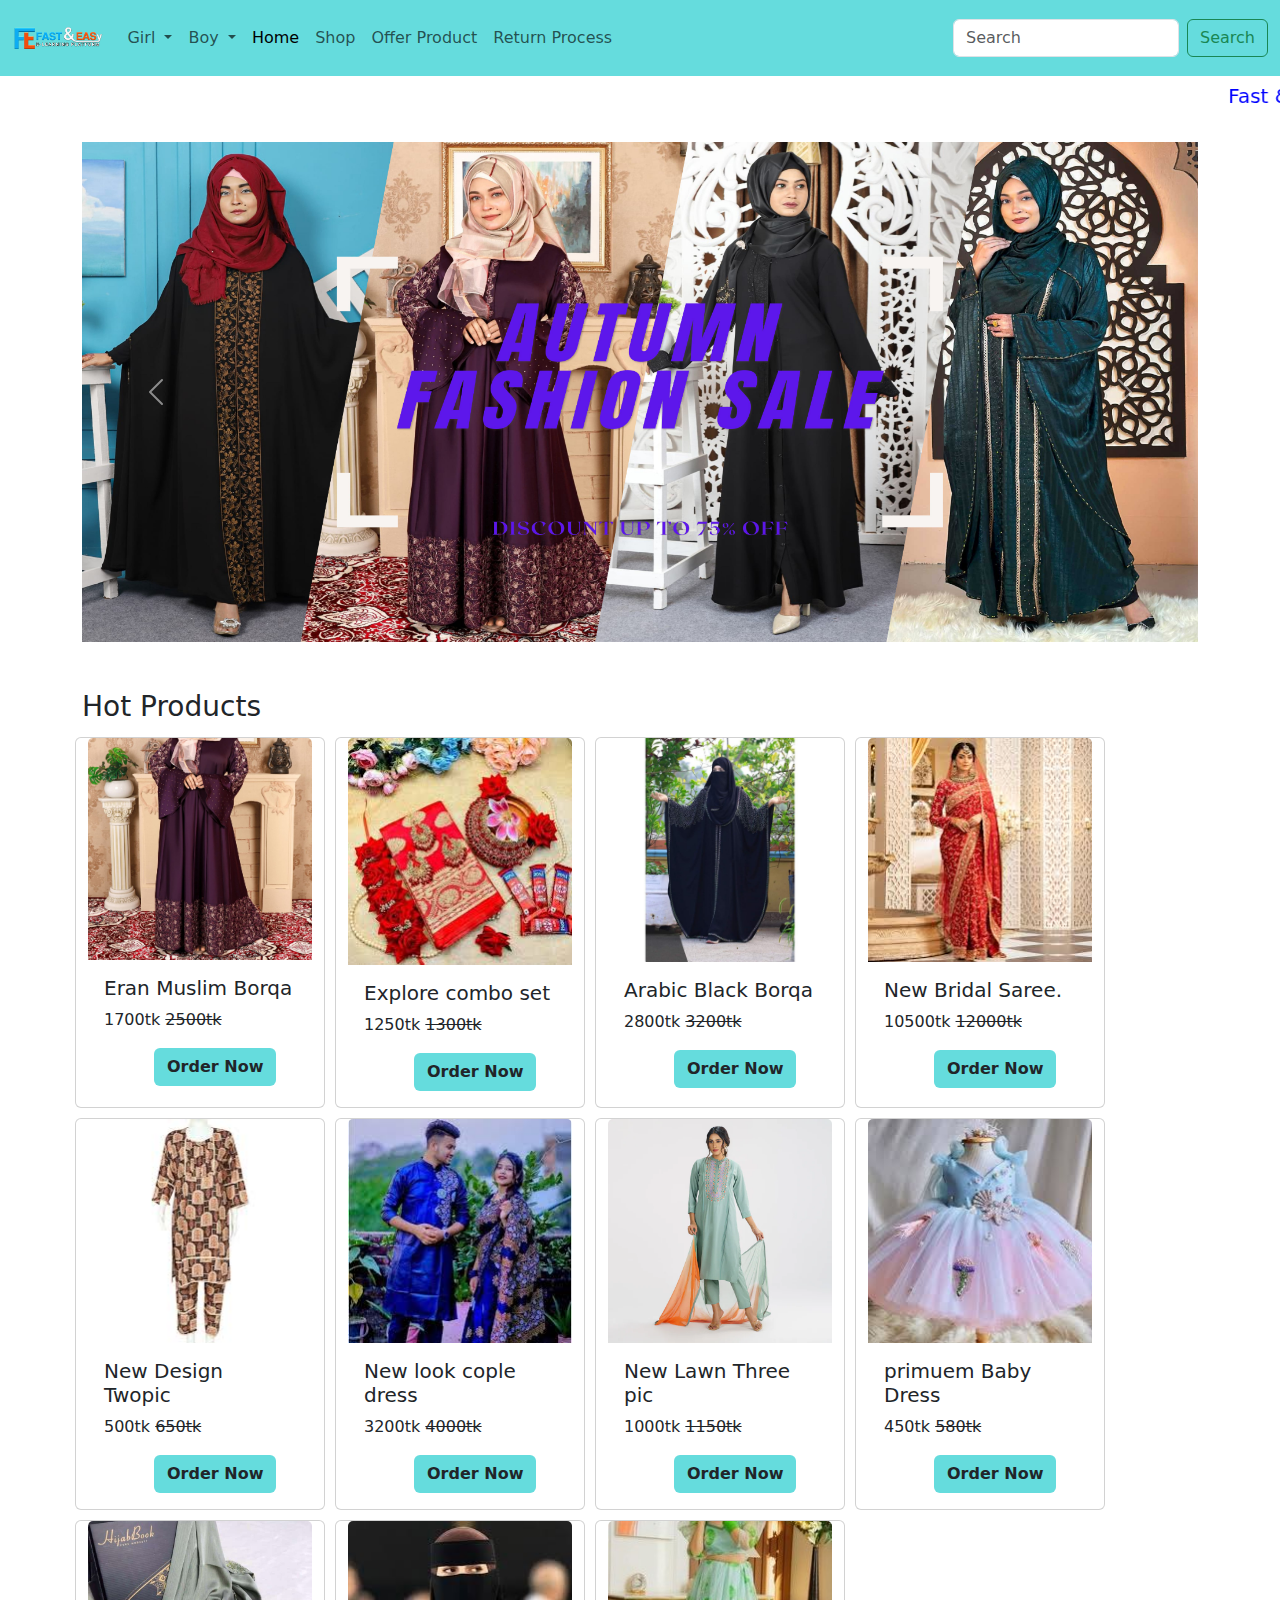
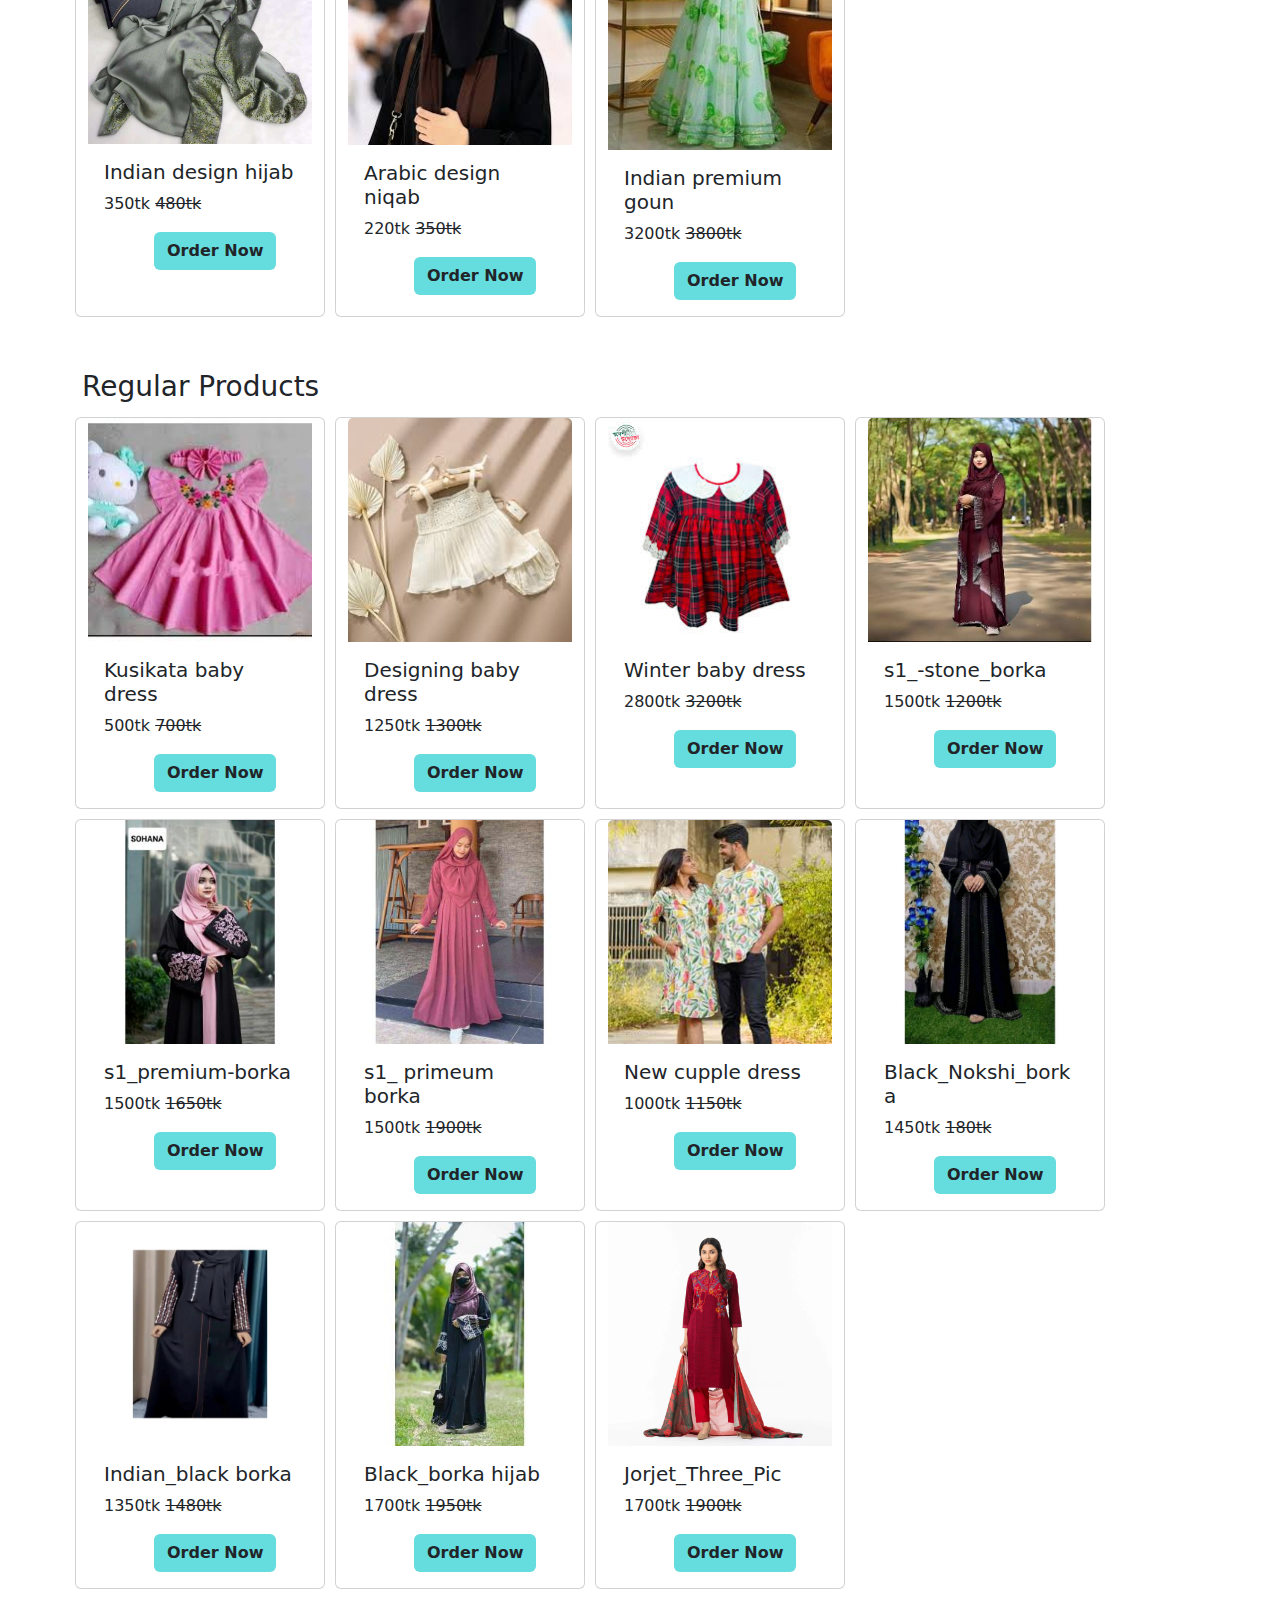
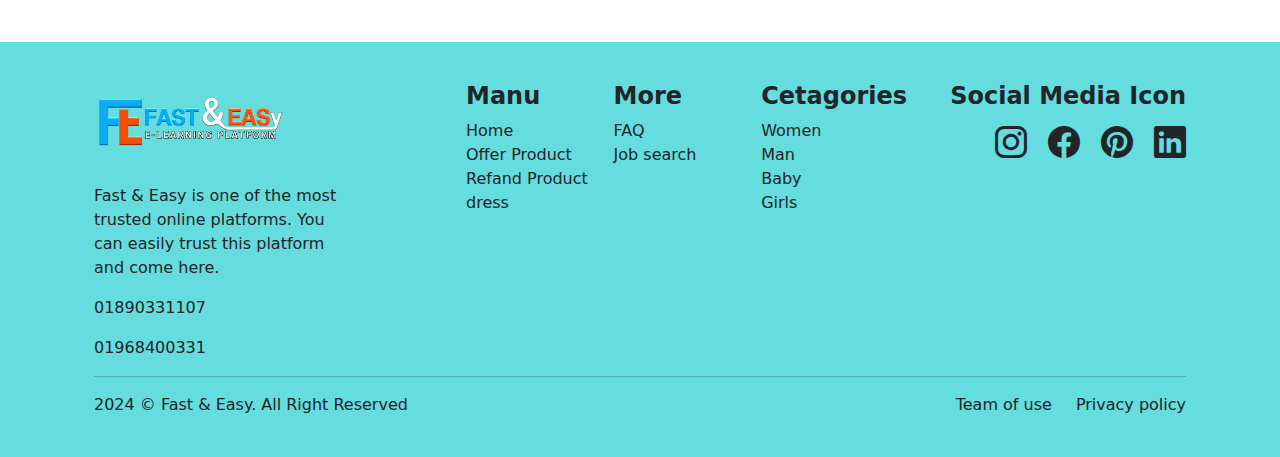
<file: index.html>
<!DOCTYPE html>
<html lang="en">
<head>
    <meta charset="UTF-8">
    <meta name="viewport" content="width=device-width, initial-scale=1.0">
    <title>fasteasy-Shop BD</title>
    <link rel="stylesheet" href="style.css">
    <link rel="shortcut icon" href="Img/Logo.png" type="image/x-icon">
    <link href="https://cdn.jsdelivr.net/npm/bootstrap@5.3.3/dist/css/bootstrap.min.css" rel="stylesheet" integrity="sha384-QWTKZyjpPEjISv5WaRU9OFeRpok6YctnYmDr5pNlyT2bRjXh0JMhjY6hW+ALEwIH" crossorigin="anonymous">
    <link rel="stylesheet" href="https://cdnjs.cloudflare.com/ajax/libs/font-awesome/6.7.1/css/all.min.css" integrity="sha512-5Hs3dF2AEPkpNAR7UiOHba+lRSJNeM2ECkwxUIxC1Q/FLycGTbNapWXB4tP889k5T5Ju8fs4b1P5z/iB4nMfSQ==" crossorigin="anonymous" referrerpolicy="no-referrer" />
    <link rel="stylesheet" href="https://cdn.jsdelivr.net/npm/bootstrap-icons@1.11.3/font/bootstrap-icons.min.css">
</head>
<body>
    <nav class="navbar navbar-expand-lg Custom-Bg">
        <div class="container-fluid">
          <a class="navbar-brand" href="index.html"><img src="Img/Logo.png" height="50px" alt=""></a>
          <button class="navbar-toggler" type="button" data-bs-toggle="collapse" data-bs-target="#navbarSupportedContent" aria-controls="navbarSupportedContent" aria-expanded="false" aria-label="Toggle navigation">
            <span class="navbar-toggler-icon"></span>
          </button>
          <div class="collapse navbar-collapse" id="navbarSupportedContent">
            <ul class="navbar-nav me-auto mb-2 mb-lg-0">
                <li class="nav-item dropdown">
                    <a class="nav-link dropdown-toggle" href="#" role="button" data-bs-toggle="dropdown" aria-expanded="false">
                      Girl
                    </a>
                    <ul class="dropdown-menu">
                      <li><a class="dropdown-item" href="burqa.html">Burqa</a></li>
                      <li><a class="dropdown-item" href="three.html">Three Pich</a></li>
                      <li><a class="dropdown-item" href="gown.html">Goun</a></li>
                      <li><a class="dropdown-item" href="towpiece.html">Tow Pich</a></li>
                      <li><a class="dropdown-item" href="sharee.html">Sharee</a></li>
                      <li><a class="dropdown-item" href="#">Baby Dress</a></li>
                      <li><a class="dropdown-item" href="#">Couple Dress</a></li>
                      <li><a class="dropdown-item" href="#">Combo Set</a></li>
                      <li><a class="dropdown-item" href="#">Lehenga</a></li>
                      <li><a class="dropdown-item" href="#">Hijab & Nikab</a></li>
                      <li><a class="dropdown-item" href="#">Winter Dress</a></li>
                      <!-- <li><hr class="dropdown-divider"></li> -->
                    </ul>
                  </li>
                <li class="nav-item dropdown">
                    <a class="nav-link dropdown-toggle" href="#" role="button" data-bs-toggle="dropdown" aria-expanded="false">
                      Boy
                    </a>
                    <ul class="dropdown-menu">
                      <li><a class="dropdown-item" href="#">Shirt</a></li>
                      <li><a class="dropdown-item" href="#">T-Shirt</a></li>
                      <li><a class="dropdown-item" href="#">Pent</a></li>
                      <li><a class="dropdown-item" href="#">Payjama & Panjabi</a></li>
                      <li><a class="dropdown-item" href="#">Lungi</a></li>
                      <li><a class="dropdown-item" href="#">Baby Dress</a></li>
                      <li><a class="dropdown-item" href="#">Combo Set</a></li>
                      <li><a class="dropdown-item" href="#">Winter Dress</a></li>
                      <!-- <li><hr class="dropdown-divider"></li> -->
                    </ul>
                  </li>
              <li class="nav-item">
                <a class="nav-link active" aria-current="page" href="#">Home</a>
              </li>
              <li class="nav-item">
                <a class="nav-link" href="#">Shop</a>
              </li>
              <li class="nav-item">
                <a class="nav-link" href="#">Offer Product</a>
              </li>
              <li class="nav-item">
                <a class="nav-link" href="#">Return Process</a>
              </li>
            </ul>
            <form class="d-flex" role="search">
              <input class="form-control me-2" type="search" placeholder="Search" aria-label="Search">
              <button class="btn btn-outline-success" type="submit">Search</button>
            </form>
          </div>
        </div>
      </nav>
      <marquee behavior="" direction="" style="font-size: 20px; padding-top: 5px; color: blue;">Fast & Easy E-Learning Online Shop Bd</marquee>

      <!-- carosel -->
      <div id="carouselExampleAutoplaying" class="carousel slide container mt-4 custom-c"  data-bs-ride="carousel">
        <div class="carousel-inner">
          <div class="carousel-item active">
            <img src="Img/dp-1.jpg" class="d-block w-100 carosel" height="500px" alt="...">
          </div>
          <div class="carousel-item">
            <img src="Img/dp-2.jpg" class="d-block w-100 carosel" height="500px" alt="...">
          </div>
          <div class="carousel-item">
            <img src="Img/dp-3.jpg" class="d-block w-100 carosel" height="500px" alt="...">
          </div>
          <div class="carousel-item">
            <img src="Img/dp-4.jpg" class="d-block w-100 carosel" height="500px" alt="...">
          </div>
          <div class="carousel-item">
            <img src="Img/dp-5.jpg" class="d-block w-100 carosel" height="500px" alt="...">
          </div>
        </div>
        <button class="carousel-control-prev" type="button" data-bs-target="#carouselExampleAutoplaying" data-bs-slide="prev">
          <span class="carousel-control-prev-icon" aria-hidden="true"></span>
          <span class="visually-hidden">Previous</span>
        </button>
        <button class="carousel-control-next" type="button" data-bs-target="#carouselExampleAutoplaying" data-bs-slide="next">
          <span class="carousel-control-next-icon" aria-hidden="true"></span>
          <span class="visually-hidden">Next</span>
        </button>
      </div>

      <!-- card -->
      <section class="mt-5 container alada">
        <h3>Hot Products</h3>
    
        
              <div class="row">
            <div class="card col-sm-12 col-md-3 col-lg-3 custom-m card-1">
                <img src="dress/coloring borka/1.jpg" class="card-img-top " alt="Keyboard">
                <div class="card-body">
                  <h5 class="card-title">Eran Muslim Borqa</h5>
                  <p class="card-text">
                    1700tk <del>2500tk</del>
                  </p>
                  <a href="#" class="btn button"><b>Order Now</b></a>
                </div>
              </div>
  
              <div class="card col-sm-12 col-md-3 col-lg-3 custom-m card-1">
                <img src="dress/combo set/download (1).jfif" class="card-img-top " alt="Keyboard">
                <div class="card-body">
                  <h5 class="card-title">Explore combo set</h5>
                  <p class="card-text">
                    1250tk <del>1300tk</del>
                  </p>
                  <a href="#" class="btn button"><b>Order Now</b></a>
                </div>
              </div>
  
              <div class="card col-sm-12 col-md-3 col-lg-3 custom-m card-1">
                <img src="dress/kalo borka/1_premium-stone-borka-with-hijab.webp" class="card-img-top " alt="Keyboard">
                <div class="card-body">
                  <h5 class="card-title">Arabic Black Borqa</h5>
                  <p class="card-text">
                    2800tk <del>3200tk</del>
                  </p>
                  <a href="#" class="btn button"><b>Order Now</b></a>
                </div>
              </div>
  
              <div class="card col-sm-12 col-md-3 col-lg-3 custom-m card-1">
                <img src="dress/sari/download (10).jfif" class="card-img-top " alt="Keyboard">
                <div class="card-body">
                  <h5 class="card-title">New Bridal Saree.</h5>
                  <p class="card-text">
                    10500tk <del>12000tk</del>
                  </p>
                  <a href="#" class="btn button"><b>Order Now</b></a>
                </div>
              </div>
              
              <div class="card col-sm-12 col-md-3 col-lg-3 custom-m card-1">
                <img src="dress/two pic/download (1).jfif" class="card-img-top " alt="Keyboard">
                <div class="card-body">
                  <h5 class="card-title">New Design Twopic</h5>
                  <p class="card-text">
                    500tk <del>650tk</del>
                  </p>
                  <a href="#" class="btn button"><b>Order Now</b></a>
                </div>
              </div>
  
              <div class="card col-sm-12 col-md-3 col-lg-3 custom-m card-1">
                <img src="dress/copule dress/download (1).jfif" class="card-img-top " alt="Keyboard">
                <div class="card-body">
                  <h5 class="card-title"> New look cople dress</h5>
                  <p class="card-text">
                    3200tk <del>4000tk</del>
                  </p>
                  <a href="#" class="btn button"><b>Order Now</b></a>
                </div>
              </div>
  
              <div class="card col-sm-12 col-md-3 col-lg-3 custom-m card-2">
                <img src="dress/tree pic/SB-3PCS-TW25-04EF-51733_5_4c81b731-d35b-4607-93a4-5e9e06276633_720x.webp" class="card-img-top " alt="Keyboard">
                <div class="card-body">
                  <h5 class="card-title">New Lawn Three pic</h5>
                  <p class="card-text">
                    1000tk <del>1150tk</del>
                  </p>
                  <a href="#" class="btn button"><b>Order Now</b></a>
                </div>
              </div>
  
              <div class="card col-sm-12 col-md-3 col-lg-3 custom-m card-2">
                <img src="dress/baby dress/download (2).jfif" class="card-img-top " alt="Keyboard">
                <div class="card-body">
                  <h5 class="card-title">primuem Baby Dress</h5>
                  <p class="card-text">
                    450tk <del>580tk</del>
                  </p>
                  <a href="#" class="btn button"><b>Order Now</b></a>
                </div>
              </div>
              <div class="card col-sm-12 col-md-3 col-lg-3 custom-m card-2">
                <img src="dress/hijab/148952852_3810963072297730_7070100160909174601_n.jpg" class="card-img-top " alt="Keyboard">
                <div class="card-body">
                  <h5 class="card-title">Indian design hijab</h5>
                  <p class="card-text">
                  350tk <del>480tk</del>
                  </p>
                  <a href="#" class="btn button"><b>Order Now</b></a>
                </div>
              </div>
  
              <div class="card col-sm-12 col-md-3 col-lg-3 custom-m card-2">
                <img src="dress/niqau/images (7).jfif" class="card-img-top " alt="Keyboard">
                <div class="card-body">
                  <h5 class="card-title">Arabic design niqab</h5>
                  <p class="card-text">
                    220tk <del>350tk</del>
                  </p>
                  <a href="#" class="btn button"><b>Order Now</b></a>
                </div>
              </div>
  
              <div class="card col-sm-12 col-md-3 col-lg-3 custom-m card-2">
                <img src="dress/goun/41e800e404392692a3a9261e8b961cb1.jpg" class="card-img-top " alt="Keyboard">
                <div class="card-body">
                  <h5 class="card-title">Indian premium goun</h5>
                  <p class="card-text">
                    3200tk <del>3800tk</del>
                  </p>
                  <a href="#" class="btn button"><b>Order Now</b></a>
                </div>
              </div>
            </div>
    </section>



  <!-- ragular product -->
  <section class="mt-5 container alada">
    <h3>Regular Products</h3>

    
          <div class="row">
        <div class="card col-sm-12 col-md-3 col-lg-3 custom-m card-1">
            <img src="dress/baby dress/images.jfif" class="card-img-top " alt="Keyboard">
            <div class="card-body">
              <h5 class="card-title">Kusikata baby dress</h5>
              <p class="card-text">
                500tk <del>700tk</del>
              </p>
              <a href="#" class="btn button"><b>Order Now</b></a>
            </div>
          </div>

          <div class="card col-sm-12 col-md-3 col-lg-3 custom-m card-1">
            <img src="dress/baby dress/images (9).jfif" class="card-img-top " alt="Keyboard">
            <div class="card-body">
              <h5 class="card-title">Designing baby dress</h5>
              <p class="card-text">
                1250tk <del>1300tk</del>
              </p>
              <a href="#" class="btn button"><b>Order Now</b></a>
            </div>
          </div>

          <div class="card col-sm-12 col-md-3 col-lg-3 custom-m card-1">
            <img src="dress/baby dress/images (7).jfif" class="card-img-top " alt="Keyboard">
            <div class="card-body">
              <h5 class="card-title">Winter baby dress</h5>
              <p class="card-text">
                2800tk <del>3200tk</del>
              </p>
              <a href="#" class="btn button"><b>Order Now</b></a>
            </div>
          </div>

          <div class="card col-sm-12 col-md-3 col-lg-3 custom-m card-1">
            <img src="dress/coloring borka/s1_premium-stone-borka-with-hijab.webp" class="card-img-top " alt="Keyboard">
            <div class="card-body">
              <h5 class="card-title">s1_-stone_borka</h5>
              <p class="card-text">
                1500tk <del>1200tk</del>
              </p>
              <a href="#" class="btn button"><b>Order Now</b></a>
            </div>
          </div>
          
          <div class="card col-sm-12 col-md-3 col-lg-3 custom-m card-1">
            <img src="dress/coloring borka/s1_premium-quality-borka-only-borka-no-hijab.webp" class="card-img-top " alt="Keyboard">
            <div class="card-body">
              <h5 class="card-title">s1_premium-borka</h5>
              <p class="card-text">
                1500tk <del>1650tk</del>
              </p>
              <a href="#" class="btn button"><b>Order Now</b></a>
            </div>
          </div>

          <div class="card col-sm-12 col-md-3 col-lg-3 custom-m card-1">
            <img src="dress/coloring borka/s1_borka.webp" class="card-img-top " alt="Keyboard">
            <div class="card-body">
              <h5 class="card-title"> s1_ primeum borka</h5>
              <p class="card-text">
                1500tk <del>1900tk</del>
              </p>
              <a href="#" class="btn button"><b>Order Now</b></a>
            </div>
          </div>

          <div class="card col-sm-12 col-md-3 col-lg-3 custom-m card-2">
            <img src="dress/copule dress/download (2).jfif" class="card-img-top " alt="Keyboard">
            <div class="card-body">
              <h5 class="card-title">New cupple dress</h5>
              <p class="card-text">
                1000tk <del>1150tk</del>
              </p>
              <a href="#" class="btn button"><b>Order Now</b></a>
            </div>
          </div>

          <div class="card col-sm-12 col-md-3 col-lg-3 custom-m card-2">
            <img src="dress/kalo borka/1.webp" class="card-img-top " alt="Keyboard">
            <div class="card-body">
              <h5 class="card-title"> Black_Nokshi_borka</h5>
              <p class="card-text">
                1450tk <del>180tk</del>
              </p>
              <a href="#" class="btn button"><b>Order Now</b></a>
            </div>
          </div>
          <div class="card col-sm-12 col-md-3 col-lg-3 custom-m card-2">
            <img src="dress/kalo borka/2_dubai-cherry-borka-only-borka.webp" class="card-img-top " alt="Keyboard">
            <div class="card-body">
              <h5 class="card-title">Indian_black borka</h5>
              <p class="card-text">
              1350tk <del>1480tk</del>
              </p>
              <a href="#" class="btn button"><b>Order Now</b></a>
            </div>
          </div>

          <div class="card col-sm-12 col-md-3 col-lg-3 custom-m card-2">
            <img src="dress/kalo borka/66.webp" class="card-img-top " alt="Keyboard">
            <div class="card-body">
              <h5 class="card-title">Black_borka hijab</h5>
              <p class="card-text">
                1700tk <del>1950tk</del>
              </p>
              <a href="#" class="btn button"><b>Order Now</b></a>
            </div>
          </div>

          <div class="card col-sm-12 col-md-3 col-lg-3 custom-m card-2">
            <img src="dress/tree pic/RA-3PCS-TW24-06A-56724_3_720x.webp" class="card-img-top " alt="Keyboard">
            <div class="card-body">
              <h5 class="card-title"> Jorjet_Three_Pic</h5>
              <p class="card-text">
                1700tk <del>1900tk</del>
              </p>
              <a href="#" class="btn button"><b>Order Now</b></a>
            </div>
          </div>
        </div>
</section>


  <!-- footer -->
  <footer class=" text-dark py-4 mt-5" style="background-color: #65DCDD">
    <div class="container px-4">
      <div class="row">
        <div class="col-12 col-lg-4">
          <a href="index.html"><img src="Img/Logo.png"height="110px" width="190px" alt=""></a>
          <p class="font mt-2">Fast & Easy is one of the most <br> trusted online platforms. You <br> can easily trust this platform <br> and come here.</p>
          <p class="font">01890331107</p>
          <p class="mb-0 font">01968400331</p>
        </div>
        <div class="col">
          <h4 class="pt-3 fw-bold">Manu</h4>
          <ul class="list-unstyled font">
            <li><a href="index.html" class="text-decoration-none text-dark">Home</a></li>
            <li><a href="#" class="text-decoration-none text-dark">Offer Product</a></li>
            <li><a href="#" class="text-decoration-none text-dark">Refand Product</a></li>
            <li><a href="#" class="text-decoration-none text-dark">dress</a></li>
          </ul>
        </div>
        <div class="col">
          <h4 class="pt-3 fw-bold">More</h4>
          <ul class="list-unstyled font">
            <li><a href="#" class="text-decoration-none text-dark">FAQ</a></li>
            <li><a href="#" class="text-decoration-none text-dark">Job search</a></li>
          </ul>
        </div>
        <div class="col">
          <h4 class="pt-3 fw-bold">Cetagories</h4>
          <ul class="list-unstyled font">
            <li><a href="Indian.html" class="text-decoration-none text-dark">Women</a></li>
            <li><a href="tops.html" class="text-decoration-none text-dark">Man</a></li>
            <li><a href="#" class="text-decoration-none text-dark">Baby</a></li>
            <li><a href="#" class="text-decoration-none text-dark">Girls</a></li>
            
          </ul>
        </div>
        <div class="col-6 col-lg-3 text-lg-end">
          <h4 class="pt-3 fw-bold">Social Media Icon</h4>
          <div>
            <a href="#" class="text-decoration-none text-dark"><i class="bi bi-instagram fs-2 me-3"></i></a>
            <a href="#" class="text-decoration-none text-dark"><i class="bi bi-facebook fs-2 me-3"></i></a>
            <a href="#" class="text-decoration-none text-dark"><i class="bi bi-pinterest fs-2 me-3"></i></a>
            <a href="#" class="text-decoration-none text-dark"><i class="bi bi-linkedin fs-2"></i></a>
          </div>
        </div>
      </div>
      <hr>
      <div class="d-flex justify-content-between font">
        <p class="font">2024 © Fast & Easy. All Right Reserved</p>
        <div class="d-flex">
        <a href="#" class="text-decoration-none text-dark me-4">Team of use</a>
        <a href="#" class="text-decoration-none text-dark">Privacy policy</a>
      </div>
      </div>
    </div>
</footer>
    <script src="https://cdn.jsdelivr.net/npm/bootstrap@5.3.3/dist/js/bootstrap.bundle.min.js" integrity="sha384-YvpcrYf0tY3lHB60NNkmXc5s9fDVZLESaAA55NDzOxhy9GkcIdslK1eN7N6jIeHz" crossorigin="anonymous"></script>
</body>
</html>
</file>
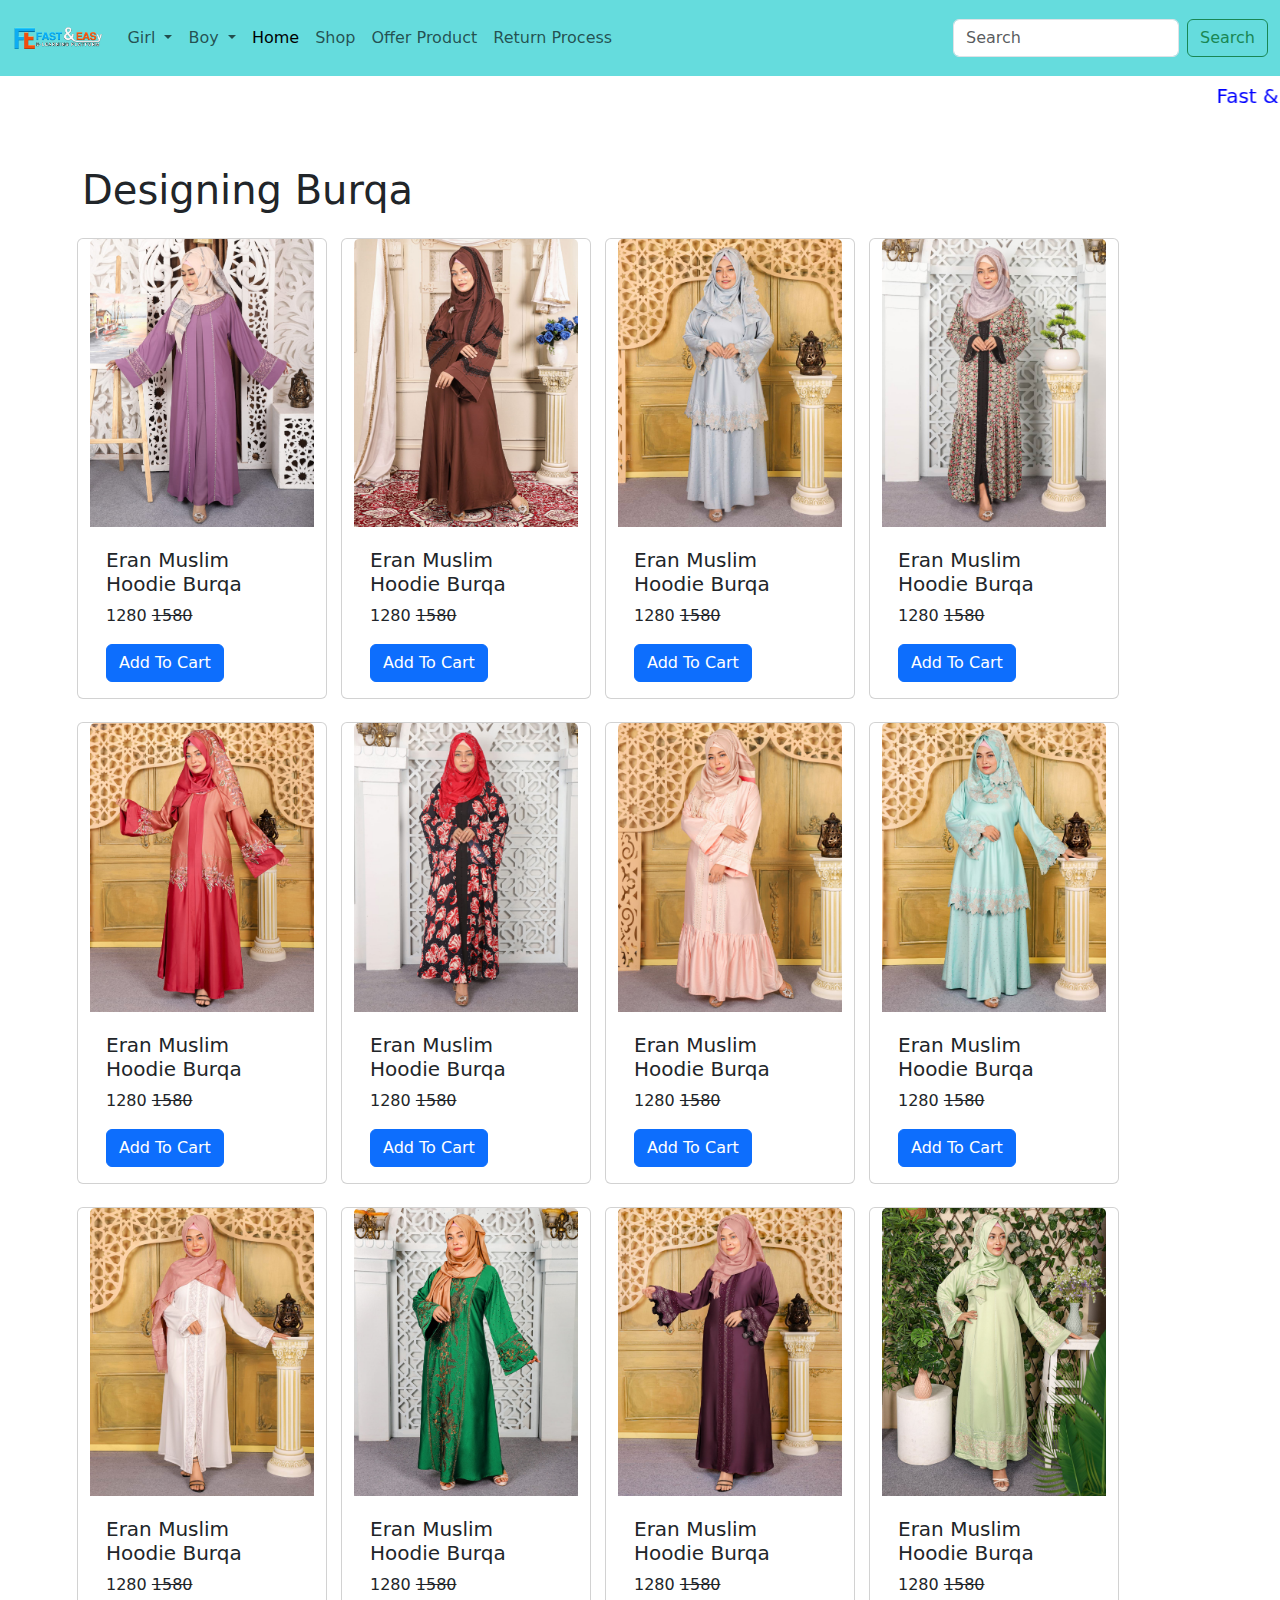
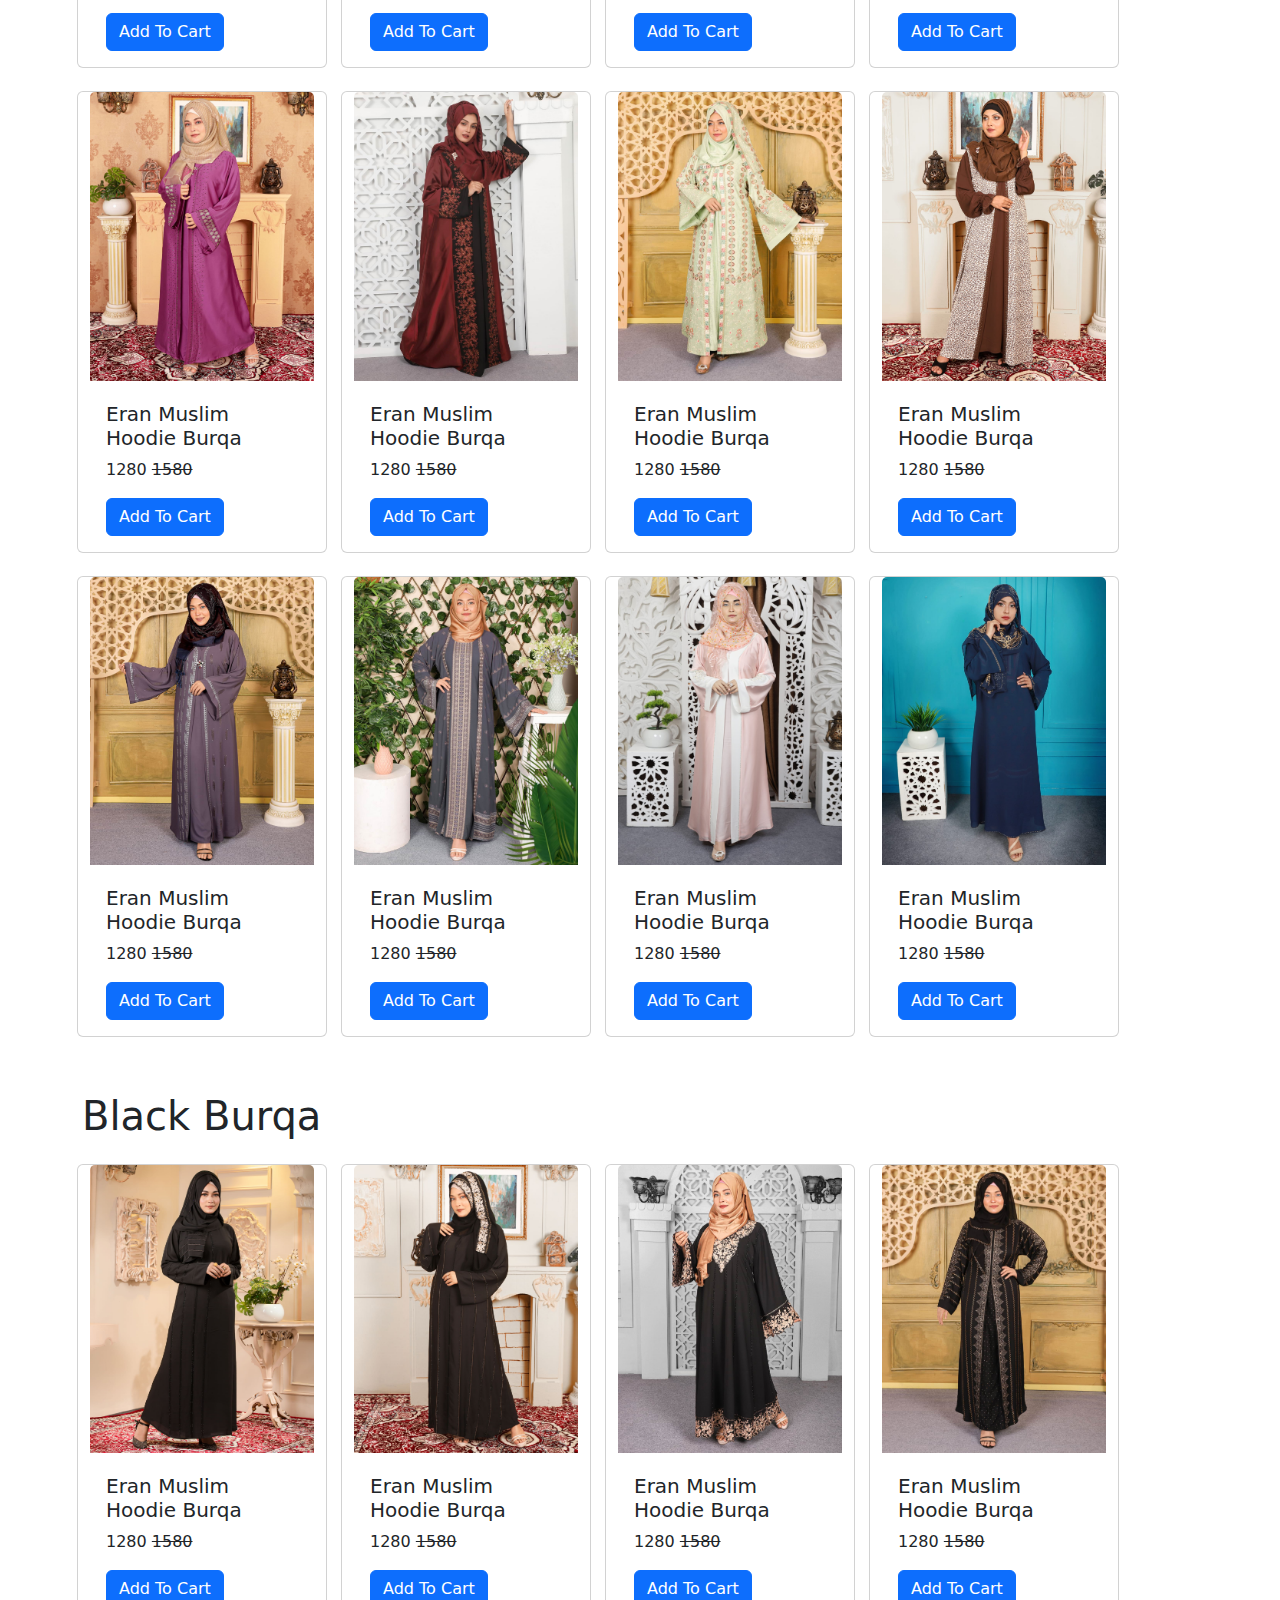
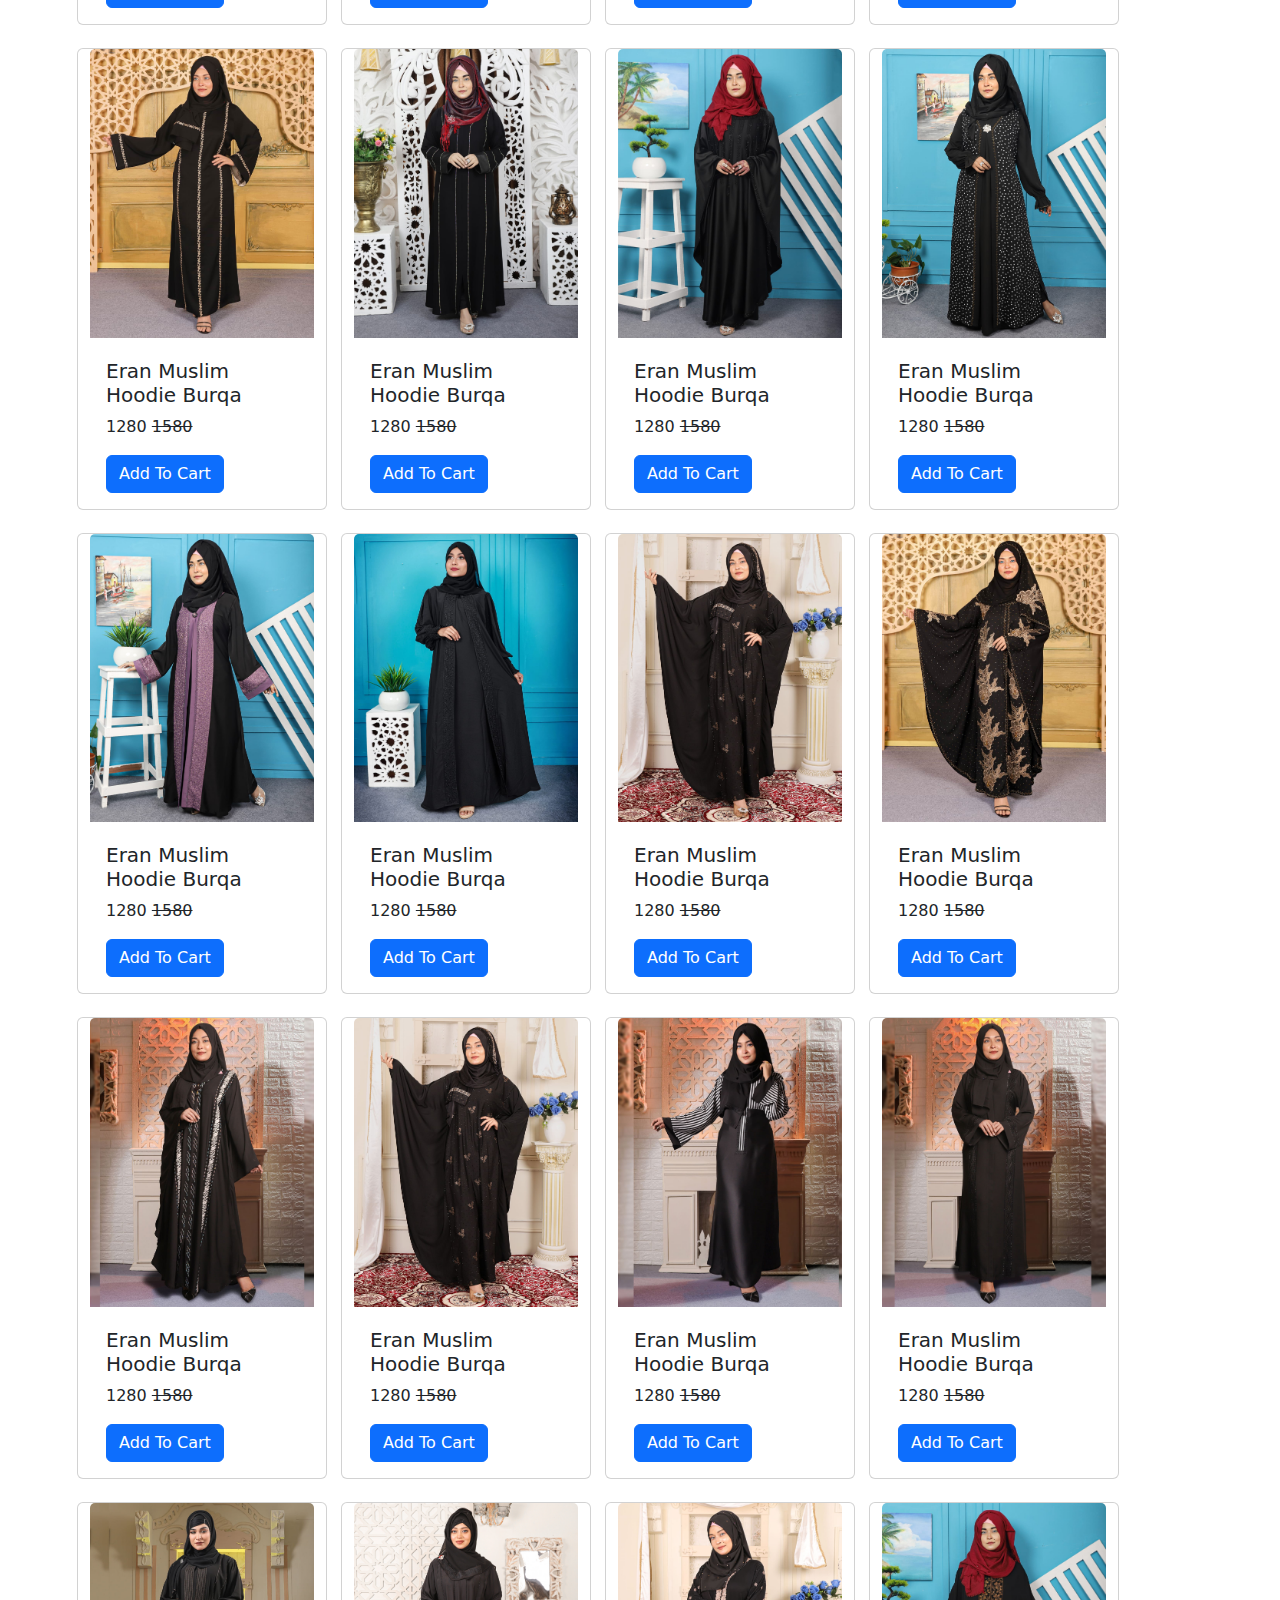
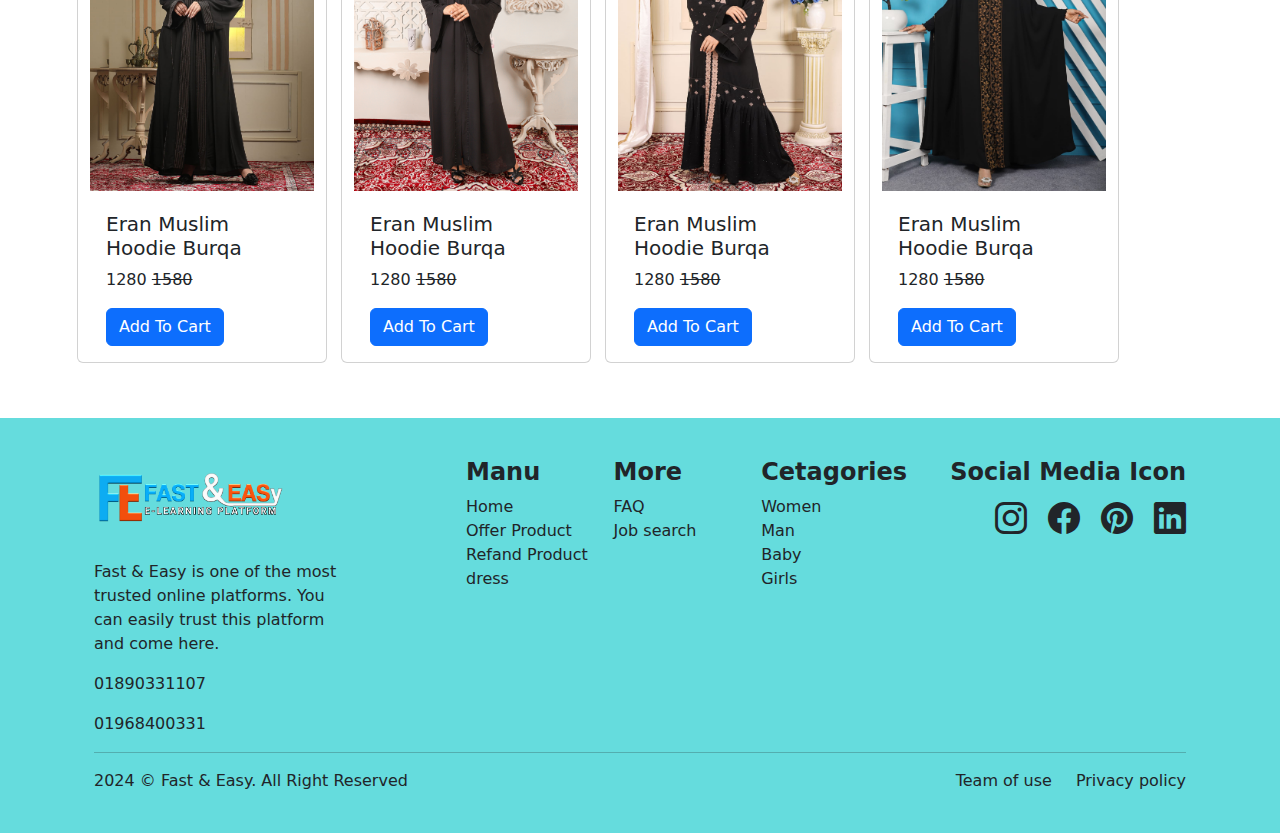
<file: burqa.html>
<!DOCTYPE html>
<html lang="en">
<head>
    <meta charset="UTF-8">
    <meta name="viewport" content="width=device-width, initial-scale=1.0">
    <title>fasteasy-Shop BD</title>
    <link rel="shortcut icon" href="Img/Logo.png" type="image/x-icon">
    <link rel="stylesheet" href="burqa.css">
    <link href="https://cdn.jsdelivr.net/npm/bootstrap@5.3.3/dist/css/bootstrap.min.css" rel="stylesheet" integrity="sha384-QWTKZyjpPEjISv5WaRU9OFeRpok6YctnYmDr5pNlyT2bRjXh0JMhjY6hW+ALEwIH" crossorigin="anonymous">
    <link rel="stylesheet" href="https://cdn.jsdelivr.net/npm/bootstrap-icons@1.11.3/font/bootstrap-icons.min.css">
</head>
<body>
    <nav class="navbar navbar-expand-lg Custom-Bg">
        <div class="container-fluid">
          <a class="navbar-brand" href="index.html"><img src="Img/Logo.png" height="50px" alt=""></a>
          <button class="navbar-toggler" type="button" data-bs-toggle="collapse" data-bs-target="#navbarSupportedContent" aria-controls="navbarSupportedContent" aria-expanded="false" aria-label="Toggle navigation">
            <span class="navbar-toggler-icon"></span>
          </button>
          <div class="collapse navbar-collapse" id="navbarSupportedContent">
            <ul class="navbar-nav me-auto mb-2 mb-lg-0">
              <li class="nav-item dropdown">
                <a class="nav-link dropdown-toggle" href="#" role="button" data-bs-toggle="dropdown" aria-expanded="false">
                  Girl
                </a>
                <ul class="dropdown-menu">
                  <li><a class="dropdown-item" href="burqa.html">Burqa</a></li>
                  <li><a class="dropdown-item" href="three.html">Three Pich</a></li>
                  <li><a class="dropdown-item" href="gown.html">Goun</a></li>
                  <li><a class="dropdown-item" href="towpiece.html">Tow Pich</a></li>
                  <li><a class="dropdown-item" href="sharee.html">Sharee</a></li>
                  <li><a class="dropdown-item" href="#">Baby Dress</a></li>
                  <li><a class="dropdown-item" href="#">Couple Dress</a></li>
                  <li><a class="dropdown-item" href="#">Combo Set</a></li>
                  <li><a class="dropdown-item" href="#">Lehenga</a></li>
                  <li><a class="dropdown-item" href="#">Hijab & Nikab</a></li>
                  <li><a class="dropdown-item" href="#">Winter Dress</a></li>
                  <!-- <li><hr class="dropdown-divider"></li> -->
                </ul>
              </li>
            <li class="nav-item dropdown">
                <a class="nav-link dropdown-toggle" href="#" role="button" data-bs-toggle="dropdown" aria-expanded="false">
                  Boy
                </a>
                <ul class="dropdown-menu">
                  <li><a class="dropdown-item" href="#">Shirt</a></li>
                  <li><a class="dropdown-item" href="#">T-Shirt</a></li>
                  <li><a class="dropdown-item" href="#">Pent</a></li>
                  <li><a class="dropdown-item" href="#">Payjama & Panjabi</a></li>
                  <li><a class="dropdown-item" href="#">Lungi</a></li>
                  <li><a class="dropdown-item" href="#">Baby Dress</a></li>
                  <li><a class="dropdown-item" href="#">Combo Set</a></li>
                  <li><a class="dropdown-item" href="#">Winter Dress</a></li>
                  <!-- <li><hr class="dropdown-divider"></li> -->
                </ul>
              </li>

              <li class="nav-item">
                <a class="nav-link active" aria-current="page" href="index.html">Home</a>
              </li>
              <li class="nav-item">
                <a class="nav-link" href="#">Shop</a>
              </li>
              <li class="nav-item">
                <a class="nav-link" href="#">Offer Product</a>
              </li>
              <li class="nav-item">
                <a class="nav-link" href="#">Return Process</a>
              </li>
            </ul>
            <form class="d-flex" role="search">
              <input class="form-control me-2" type="search" placeholder="Search" aria-label="Search">
              <button class="btn btn-outline-success" type="submit">Search</button>
            </form>
          </div>
        </div>
      </nav>
      <marquee behavior="" direction="" style="font-size: 20px; padding-top: 5px; color: blue;">Fast & Easy E-Learning Online Shop Bd</marquee>
      <section class="mt-5 container">
        <h1>Designing Burqa</h1>
      <div class="row">
      <div class="card gap mt-3" style="width: 250px;">
        <img src="Img/coloring borka/1.jpg" class="card-img-top" alt="...">
        <div class="card-body">
          <h5 class="card-title">Eran Muslim Hoodie Burqa</h5>
          <p class="card-text">1280 <del>1580</del></p>
          <a href="#" class="btn btn-primary">Add To Cart</a>
        </div>
      </div>
      <div class="card gap mt-3" style="width: 250px;">
        <img src="Img/coloring borka/2.jpg" class="card-img-top" alt="...">
        <div class="card-body">
          <h5 class="card-title">Eran Muslim Hoodie Burqa</h5>
          <p class="card-text">1280 <del>1580</del></p>
          <a href="#" class="btn btn-primary">Add To Cart</a>
        </div>
      </div>
      <div class="card gap mt-3" style="width: 250px;">
        <img src="Img/coloring borka/3.jpg" class="card-img-top" alt="...">
        <div class="card-body">
          <h5 class="card-title">Eran Muslim Hoodie Burqa</h5>
          <p class="card-text">1280 <del>1580</del></p>
          <a href="#" class="btn btn-primary">Add To Cart</a>
        </div>
      </div>
      <div class="card gap mt-3" style="width: 250px;">
        <img src="Img/coloring borka/4.jpg" class="card-img-top" alt="...">
        <div class="card-body">
          <h5 class="card-title">Eran Muslim Hoodie Burqa</h5>
          <p class="card-text">1280 <del>1580</del></p>
          <a href="#" class="btn btn-primary">Add To Cart</a>
        </div>
      </div>
      <div class="card gap mt-3" style="width: 250px;">
        <img src="Img/coloring borka/5.jpg" class="card-img-top" alt="...">
        <div class="card-body">
          <h5 class="card-title">Eran Muslim Hoodie Burqa</h5>
          <p class="card-text">1280 <del>1580</del></p>
          <a href="#" class="btn btn-primary">Add To Cart</a>
        </div>
      </div>
      <div class="card gap mt-3" style="width: 250px;">
        <img src="Img/coloring borka/6.jpg" class="card-img-top" alt="...">
        <div class="card-body">
          <h5 class="card-title">Eran Muslim Hoodie Burqa</h5>
          <p class="card-text">1280 <del>1580</del></p>
          <a href="#" class="btn btn-primary">Add To Cart</a>
        </div>
      </div>
      <div class="card gap mt-3" style="width: 250px;">
        <img src="Img/coloring borka/7.jpg" class="card-img-top" alt="...">
        <div class="card-body">
          <h5 class="card-title">Eran Muslim Hoodie Burqa</h5>
          <p class="card-text">1280 <del>1580</del></p>
          <a href="#" class="btn btn-primary">Add To Cart</a>
        </div>
      </div>
      <div class="card gap mt-3" style="width: 250px;">
        <img src="Img/coloring borka/8.jpg" class="card-img-top" alt="...">
        <div class="card-body">
          <h5 class="card-title">Eran Muslim Hoodie Burqa</h5>
          <p class="card-text">1280 <del>1580</del></p>
          <a href="#" class="btn btn-primary">Add To Cart</a>
        </div>
      </div>
      <div class="card gap mt-3" style="width: 250px;">
        <img src="Img/coloring borka/9.jpg" class="card-img-top" alt="...">
        <div class="card-body">
          <h5 class="card-title">Eran Muslim Hoodie Burqa</h5>
          <p class="card-text">1280 <del>1580</del></p>
          <a href="#" class="btn btn-primary">Add To Cart</a>
        </div>
      </div>
      <div class="card gap mt-3" style="width: 250px;">
        <img src="Img/coloring borka/10.jpg" class="card-img-top" alt="...">
        <div class="card-body">
          <h5 class="card-title">Eran Muslim Hoodie Burqa</h5>
          <p class="card-text">1280 <del>1580</del></p>
          <a href="#" class="btn btn-primary">Add To Cart</a>
        </div>
      </div>
      <div class="card gap mt-3" style="width: 250px;">
        <img src="Img/coloring borka/11.jpg" class="card-img-top" alt="...">
        <div class="card-body">
          <h5 class="card-title">Eran Muslim Hoodie Burqa</h5>
          <p class="card-text">1280 <del>1580</del></p>
          <a href="#" class="btn btn-primary">Add To Cart</a>
        </div>
      </div>
      <div class="card gap mt-3" style="width: 250px;">
        <img src="Img/coloring borka/12.jpg" class="card-img-top" alt="...">
        <div class="card-body">
          <h5 class="card-title">Eran Muslim Hoodie Burqa</h5>
          <p class="card-text">1280 <del>1580</del></p>
          <a href="#" class="btn btn-primary">Add To Cart</a>
        </div>
      </div>
      <div class="card gap mt-3" style="width: 250px;">
        <img src="Img/coloring borka/13.jpg" class="card-img-top" alt="...">
        <div class="card-body">
          <h5 class="card-title">Eran Muslim Hoodie Burqa</h5>
          <p class="card-text">1280 <del>1580</del></p>
          <a href="#" class="btn btn-primary">Add To Cart</a>
        </div>
      </div>
      <div class="card gap mt-3" style="width: 250px;">
        <img src="Img/coloring borka/14.jpg" class="card-img-top" alt="...">
        <div class="card-body">
          <h5 class="card-title">Eran Muslim Hoodie Burqa</h5>
          <p class="card-text">1280 <del>1580</del></p>
          <a href="#" class="btn btn-primary">Add To Cart</a>
        </div>
      </div>
      <div class="card gap mt-3" style="width: 250px;">
        <img src="Img/coloring borka/15.jpg" class="card-img-top" alt="...">
        <div class="card-body">
          <h5 class="card-title">Eran Muslim Hoodie Burqa</h5>
          <p class="card-text">1280 <del>1580</del></p>
          <a href="#" class="btn btn-primary">Add To Cart</a>
        </div>
      </div>
      <div class="card gap mt-3" style="width: 250px;">
        <img src="Img/coloring borka/16.jpg" class="card-img-top" alt="...">
        <div class="card-body">
          <h5 class="card-title">Eran Muslim Hoodie Burqa</h5>
          <p class="card-text">1280 <del>1580</del></p>
          <a href="#" class="btn btn-primary">Add To Cart</a>
        </div>
      </div>
      <div class="card gap mt-3" style="width: 250px;">
        <img src="Img/coloring borka/17.jpg" class="card-img-top" alt="...">
        <div class="card-body">
          <h5 class="card-title">Eran Muslim Hoodie Burqa</h5>
          <p class="card-text">1280 <del>1580</del></p>
          <a href="#" class="btn btn-primary">Add To Cart</a>
        </div>
      </div>
      <div class="card gap mt-3" style="width: 250px;">
        <img src="Img/coloring borka/18.jpg" class="card-img-top" alt="...">
        <div class="card-body">
          <h5 class="card-title">Eran Muslim Hoodie Burqa</h5>
          <p class="card-text">1280 <del>1580</del></p>
          <a href="#" class="btn btn-primary">Add To Cart</a>
        </div>
      </div>
      <div class="card gap mt-3" style="width: 250px;">
        <img src="Img/coloring borka/19.jpg" class="card-img-top" alt="...">
        <div class="card-body">
          <h5 class="card-title">Eran Muslim Hoodie Burqa</h5>
          <p class="card-text">1280 <del>1580</del></p>
          <a href="#" class="btn btn-primary">Add To Cart</a>
        </div>
      </div>
      <div class="card gap mt-3" style="width: 250px;">
        <img src="Img/coloring borka/20.jpeg" class="card-img-top" alt="...">
        <div class="card-body">
          <h5 class="card-title">Eran Muslim Hoodie Burqa</h5>
          <p class="card-text">1280 <del>1580</del></p>
          <a href="#" class="btn btn-primary">Add To Cart</a>
        </div>
      </div>
    </div>
  </section>
      <section class="mt-5 container">
        <h1>Black Burqa</h1>
      <div class="row">
      <div class="card gap mt-3" style="width: 250px;">
        <img src="Img/black Burqa/1.jpg" class="card-img-top" alt="...">
        <div class="card-body">
          <h5 class="card-title">Eran Muslim Hoodie Burqa</h5>
          <p class="card-text">1280 <del>1580</del></p>
          <a href="#" class="btn btn-primary">Add To Cart</a>
        </div>
      </div>
      <div class="card gap mt-3" style="width: 250px;">
        <img src="Img/black Burqa/2.jpg" class="card-img-top" alt="...">
        <div class="card-body">
          <h5 class="card-title">Eran Muslim Hoodie Burqa</h5>
          <p class="card-text">1280 <del>1580</del></p>
          <a href="#" class="btn btn-primary">Add To Cart</a>
        </div>
      </div>
      <div class="card gap mt-3" style="width: 250px;">
        <img src="Img/black Burqa/3.jpg" class="card-img-top" alt="...">
        <div class="card-body">
          <h5 class="card-title">Eran Muslim Hoodie Burqa</h5>
          <p class="card-text">1280 <del>1580</del></p>
          <a href="#" class="btn btn-primary">Add To Cart</a>
        </div>
      </div>
      <div class="card gap mt-3" style="width: 250px;">
        <img src="Img/black Burqa/4.jpg" class="card-img-top" alt="...">
        <div class="card-body">
          <h5 class="card-title">Eran Muslim Hoodie Burqa</h5>
          <p class="card-text">1280 <del>1580</del></p>
          <a href="#" class="btn btn-primary">Add To Cart</a>
        </div>
      </div>
      <div class="card gap mt-3" style="width: 250px;">
        <img src="Img/black Burqa/5.jpg" class="card-img-top" alt="...">
        <div class="card-body">
          <h5 class="card-title">Eran Muslim Hoodie Burqa</h5>
          <p class="card-text">1280 <del>1580</del></p>
          <a href="#" class="btn btn-primary">Add To Cart</a>
        </div>
      </div>
      <div class="card gap mt-3" style="width: 250px;">
        <img src="Img/black Burqa/6.jpg" class="card-img-top" alt="...">
        <div class="card-body">
          <h5 class="card-title">Eran Muslim Hoodie Burqa</h5>
          <p class="card-text">1280 <del>1580</del></p>
          <a href="#" class="btn btn-primary">Add To Cart</a>
        </div>
      </div>
      <div class="card gap mt-3" style="width: 250px;">
        <img src="Img/black Burqa/7.jpg" class="card-img-top" alt="...">
        <div class="card-body">
          <h5 class="card-title">Eran Muslim Hoodie Burqa</h5>
          <p class="card-text">1280 <del>1580</del></p>
          <a href="#" class="btn btn-primary">Add To Cart</a>
        </div>
      </div>
      <div class="card gap mt-3" style="width: 250px;">
        <img src="Img/black Burqa/8.jpg" class="card-img-top" alt="...">
        <div class="card-body">
          <h5 class="card-title">Eran Muslim Hoodie Burqa</h5>
          <p class="card-text">1280 <del>1580</del></p>
          <a href="#" class="btn btn-primary">Add To Cart</a>
        </div>
      </div>
      <div class="card gap mt-3" style="width: 250px;">
        <img src="Img/black Burqa/9.jpg" class="card-img-top" alt="...">
        <div class="card-body">
          <h5 class="card-title">Eran Muslim Hoodie Burqa</h5>
          <p class="card-text">1280 <del>1580</del></p>
          <a href="#" class="btn btn-primary">Add To Cart</a>
        </div>
      </div>
      <div class="card gap mt-3" style="width: 250px;">
        <img src="Img/black Burqa/10.jpg" class="card-img-top" alt="...">
        <div class="card-body">
          <h5 class="card-title">Eran Muslim Hoodie Burqa</h5>
          <p class="card-text">1280 <del>1580</del></p>
          <a href="#" class="btn btn-primary">Add To Cart</a>
        </div>
      </div>
      <div class="card gap mt-3" style="width: 250px;">
        <img src="Img/black Burqa/11.jpg" class="card-img-top" alt="...">
        <div class="card-body">
          <h5 class="card-title">Eran Muslim Hoodie Burqa</h5>
          <p class="card-text">1280 <del>1580</del></p>
          <a href="#" class="btn btn-primary">Add To Cart</a>
        </div>
      </div>
      <div class="card gap mt-3" style="width: 250px;">
        <img src="Img/black Burqa/12.jpg" class="card-img-top" alt="...">
        <div class="card-body">
          <h5 class="card-title">Eran Muslim Hoodie Burqa</h5>
          <p class="card-text">1280 <del>1580</del></p>
          <a href="#" class="btn btn-primary">Add To Cart</a>
        </div>
      </div>
      <div class="card gap mt-3" style="width: 250px;">
        <img src="Img/black Burqa/13.jpg" class="card-img-top" alt="...">
        <div class="card-body">
          <h5 class="card-title">Eran Muslim Hoodie Burqa</h5>
          <p class="card-text">1280 <del>1580</del></p>
          <a href="#" class="btn btn-primary">Add To Cart</a>
        </div>
      </div>
      <div class="card gap mt-3" style="width: 250px;">
        <img src="Img/black Burqa/14.jpg" class="card-img-top" alt="...">
        <div class="card-body">
          <h5 class="card-title">Eran Muslim Hoodie Burqa</h5>
          <p class="card-text">1280 <del>1580</del></p>
          <a href="#" class="btn btn-primary">Add To Cart</a>
        </div>
      </div>
      <div class="card gap mt-3" style="width: 250px;">
        <img src="Img/black Burqa/15.jpg" class="card-img-top" alt="...">
        <div class="card-body">
          <h5 class="card-title">Eran Muslim Hoodie Burqa</h5>
          <p class="card-text">1280 <del>1580</del></p>
          <a href="#" class="btn btn-primary">Add To Cart</a>
        </div>
      </div>
      <div class="card gap mt-3" style="width: 250px;">
        <img src="Img/black Burqa/16.jpg" class="card-img-top" alt="...">
        <div class="card-body">
          <h5 class="card-title">Eran Muslim Hoodie Burqa</h5>
          <p class="card-text">1280 <del>1580</del></p>
          <a href="#" class="btn btn-primary">Add To Cart</a>
        </div>
      </div>
      <div class="card gap mt-3" style="width: 250px;">
        <img src="Img/black Burqa/17.jpg" class="card-img-top" alt="...">
        <div class="card-body">
          <h5 class="card-title">Eran Muslim Hoodie Burqa</h5>
          <p class="card-text">1280 <del>1580</del></p>
          <a href="#" class="btn btn-primary">Add To Cart</a>
        </div>
      </div>
      <div class="card gap mt-3" style="width: 250px;">
        <img src="Img/black Burqa/18.jpg" class="card-img-top" alt="...">
        <div class="card-body">
          <h5 class="card-title">Eran Muslim Hoodie Burqa</h5>
          <p class="card-text">1280 <del>1580</del></p>
          <a href="#" class="btn btn-primary">Add To Cart</a>
        </div>
      </div>
      <div class="card gap mt-3" style="width: 250px;">
        <img src="Img/black Burqa/19.jpg" class="card-img-top" alt="...">
        <div class="card-body">
          <h5 class="card-title">Eran Muslim Hoodie Burqa</h5>
          <p class="card-text">1280 <del>1580</del></p>
          <a href="#" class="btn btn-primary">Add To Cart</a>
        </div>
      </div>
      <div class="card gap mt-3" style="width: 250px;">
        <img src="Img/black Burqa/20.jpeg" class="card-img-top" alt="...">
        <div class="card-body">
          <h5 class="card-title">Eran Muslim Hoodie Burqa</h5>
          <p class="card-text">1280 <del>1580</del></p>
          <a href="#" class="btn btn-primary">Add To Cart</a>
        </div>
      </div>
    </div>
  </section>
  <footer class=" text-dark py-4 mt-5" style="background-color: #65DCDD">
    <div class="container px-4">
      <div class="row">
        <div class="col-12 col-lg-4">
          <a href="index.html"><img src="Img/Logo.png"height="110px" width="190px" alt=""></a>
          <p class="font mt-2">Fast & Easy is one of the most <br> trusted online platforms. You <br> can easily trust this platform <br> and come here.</p>
          <p class="font">01890331107</p>
          <p class="mb-0 font">01968400331</p>
        </div>
        <div class="col">
          <h4 class="pt-3 fw-bold">Manu</h4>
          <ul class="list-unstyled font">
            <li><a href="index.html" class="text-decoration-none text-dark">Home</a></li>
            <li><a href="#" class="text-decoration-none text-dark">Offer Product</a></li>
            <li><a href="#" class="text-decoration-none text-dark">Refand Product</a></li>
            <li><a href="#" class="text-decoration-none text-dark">dress</a></li>
          </ul>
        </div>
        <div class="col">
          <h4 class="pt-3 fw-bold">More</h4>
          <ul class="list-unstyled font">
            <li><a href="#" class="text-decoration-none text-dark">FAQ</a></li>
            <li><a href="#" class="text-decoration-none text-dark">Job search</a></li>
          </ul>
        </div>
        <div class="col">
          <h4 class="pt-3 fw-bold">Cetagories</h4>
          <ul class="list-unstyled font">
            <li><a href="Indian.html" class="text-decoration-none text-dark">Women</a></li>
            <li><a href="tops.html" class="text-decoration-none text-dark">Man</a></li>
            <li><a href="#" class="text-decoration-none text-dark">Baby</a></li>
            <li><a href="#" class="text-decoration-none text-dark">Girls</a></li>
            
          </ul>
        </div>
        <div class="col-6 col-lg-3 text-lg-end">
          <h4 class="pt-3 fw-bold">Social Media Icon</h4>
          <div>
            <a href="#" class="text-decoration-none text-dark"><i class="bi bi-instagram fs-2 me-3"></i></a>
            <a href="#" class="text-decoration-none text-dark"><i class="bi bi-facebook fs-2 me-3"></i></a>
            <a href="#" class="text-decoration-none text-dark"><i class="bi bi-pinterest fs-2 me-3"></i></a>
            <a href="#" class="text-decoration-none text-dark"><i class="bi bi-linkedin fs-2"></i></a>
          </div>
        </div>
      </div>
      <hr>
      <div class="d-flex justify-content-between font">
        <p class="font">2024 © Fast & Easy. All Right Reserved</p>
        <div class="d-flex">
        <a href="#" class="text-decoration-none text-dark me-4">Team of use</a>
        <a href="#" class="text-decoration-none text-dark">Privacy policy</a>
      </div>
      </div>
    </div>
</footer>
    <script src="https://cdn.jsdelivr.net/npm/bootstrap@5.3.3/dist/js/bootstrap.bundle.min.js" integrity="sha384-YvpcrYf0tY3lHB60NNkmXc5s9fDVZLESaAA55NDzOxhy9GkcIdslK1eN7N6jIeHz" crossorigin="anonymous"></script>
</body>
</html>
</file>
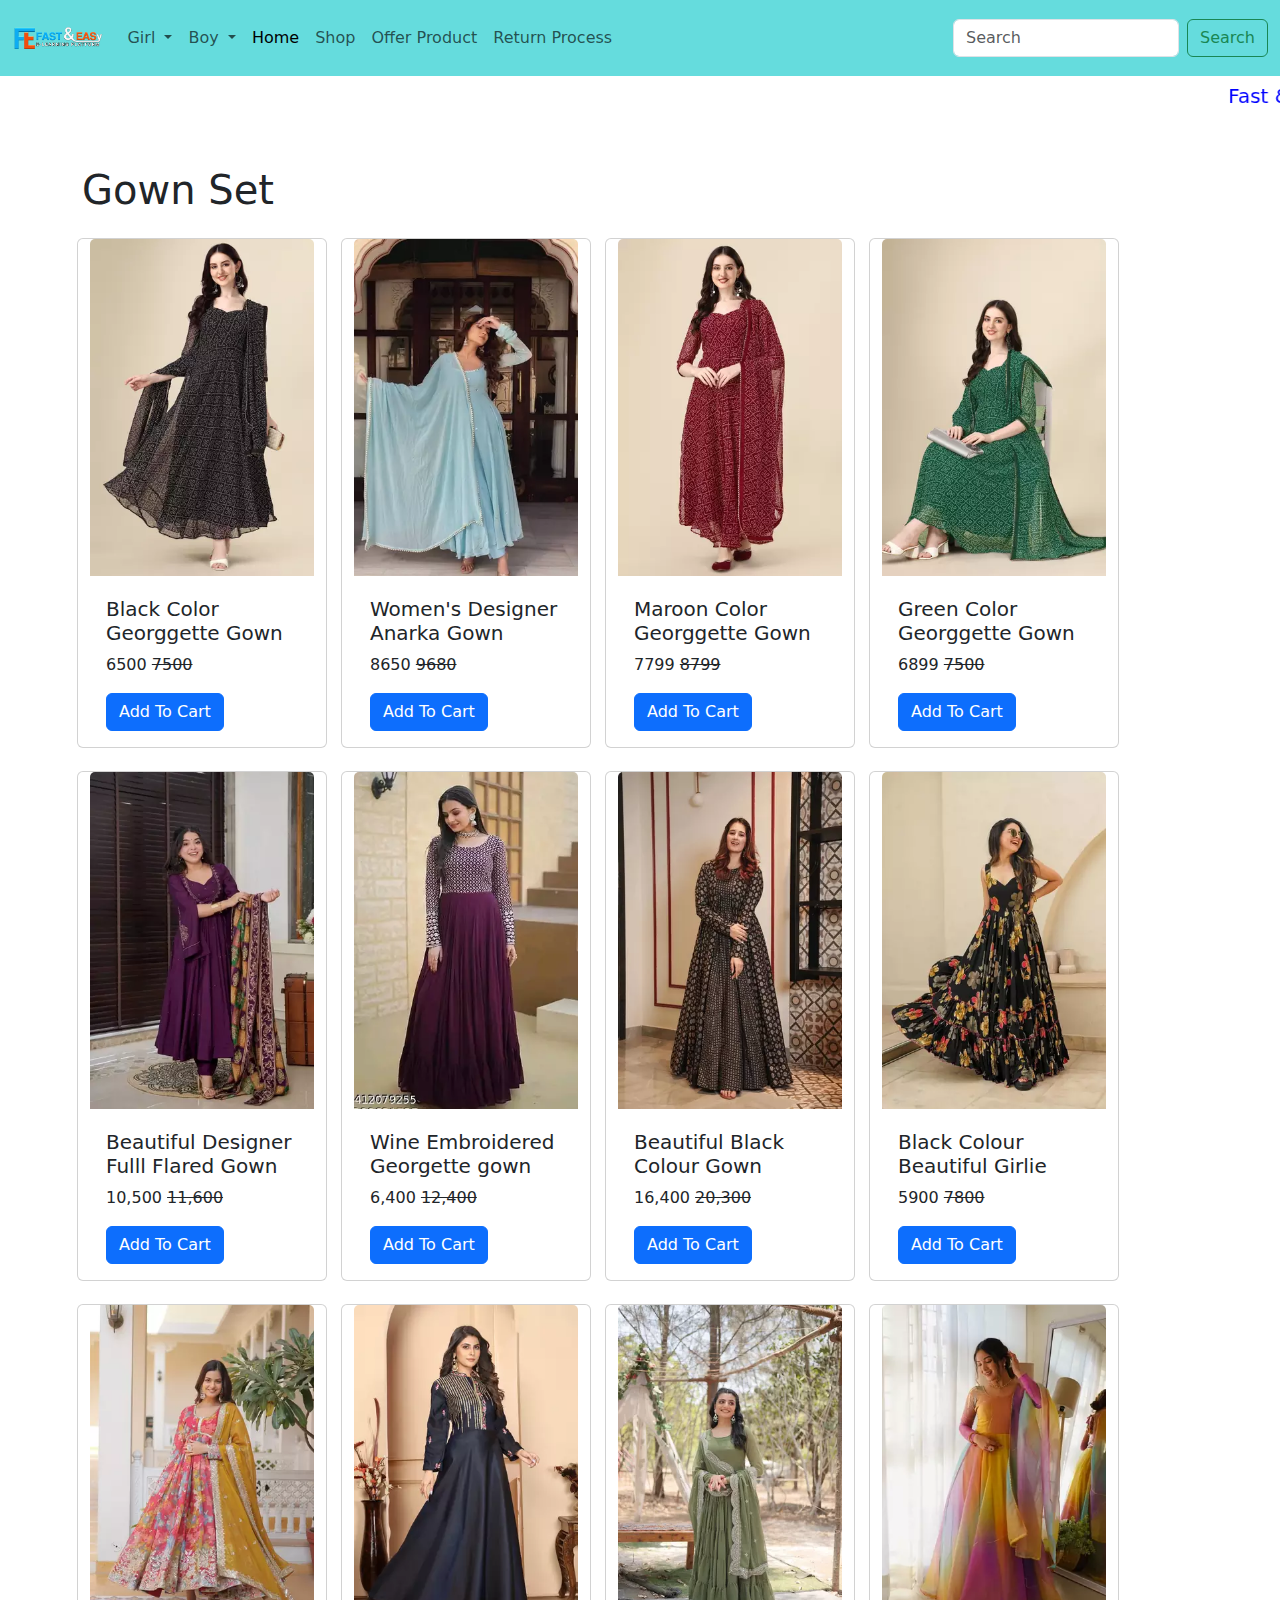
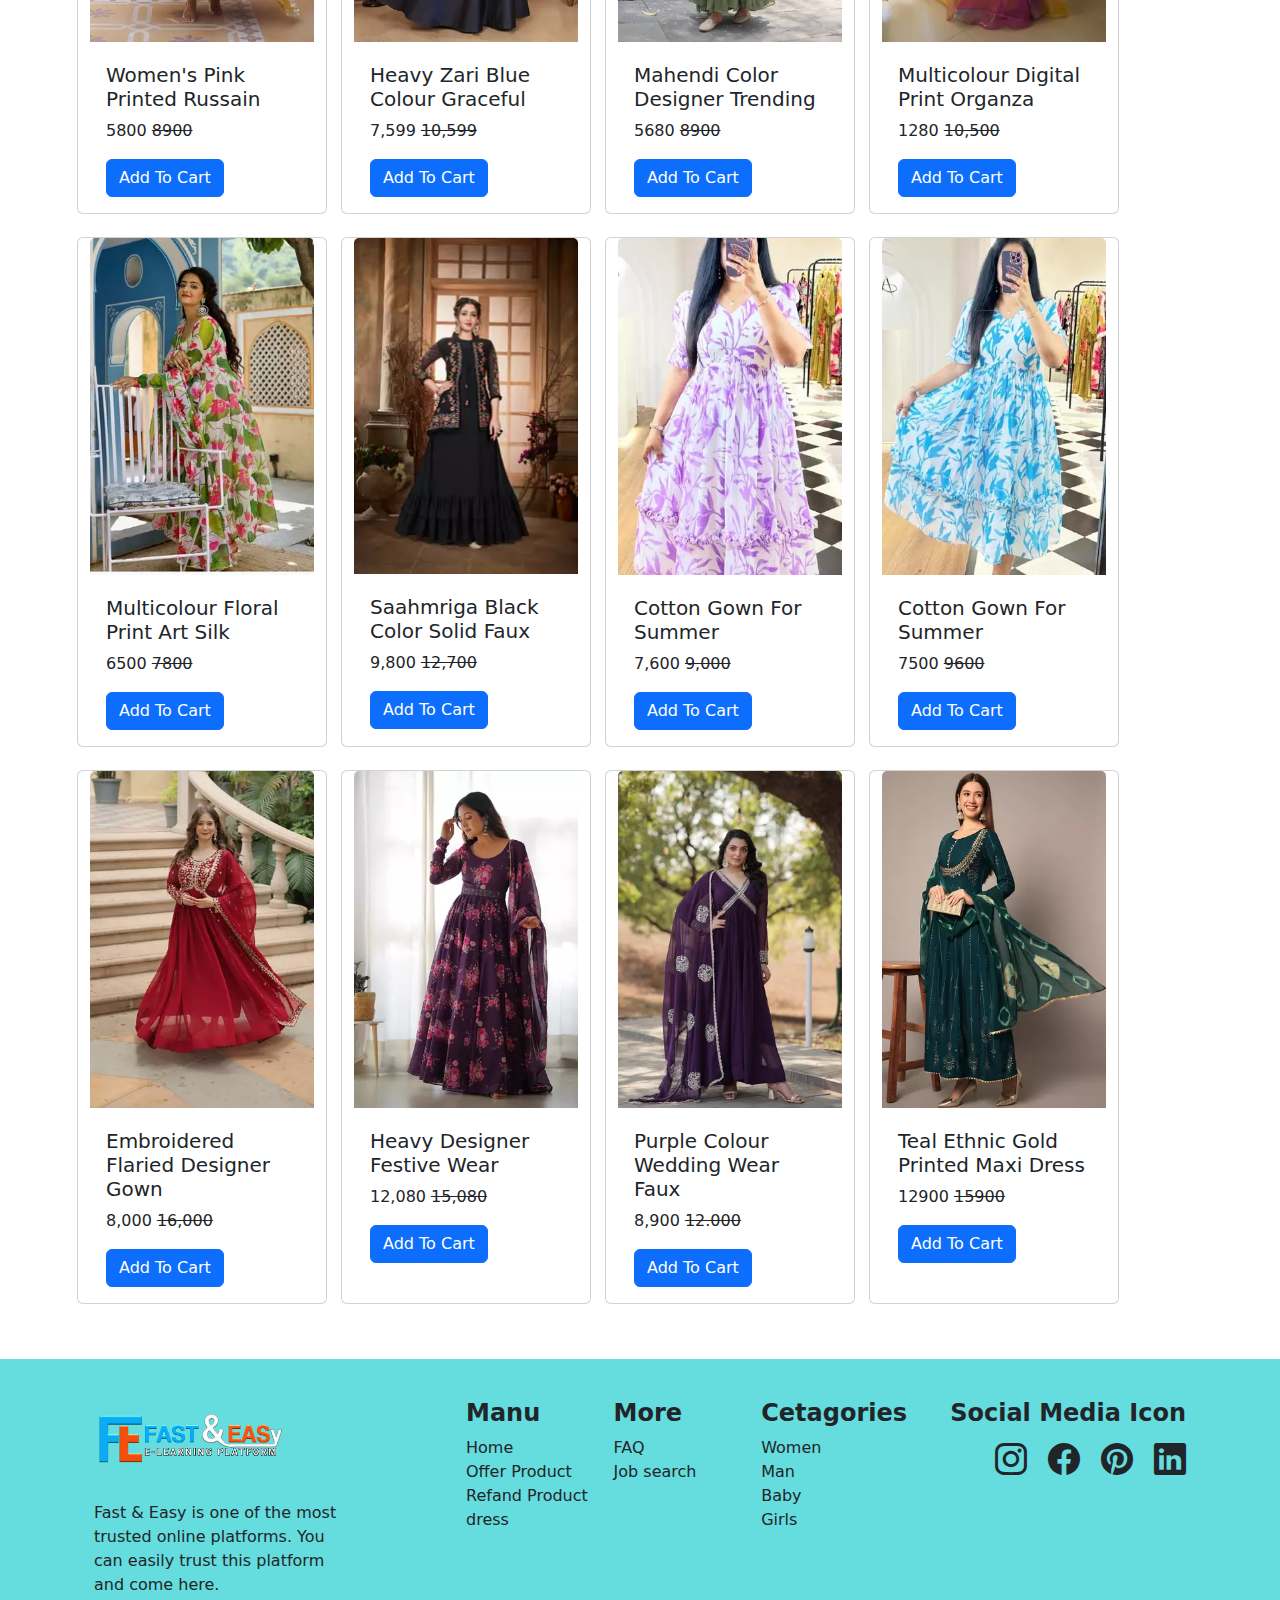
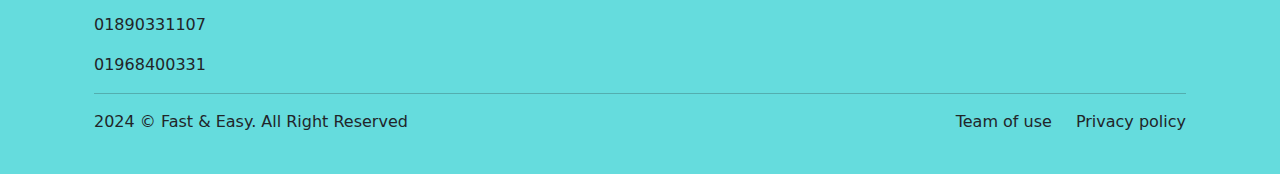
<file: gown.html>
<!DOCTYPE html>
<html lang="en">
<head>
    <meta charset="UTF-8">
    <meta name="viewport" content="width=device-width, initial-scale=1.0">
    <title>fasteasy-Shop BD</title>
    <link rel="shortcut icon" href="Img/Logo.png" type="image/x-icon">
    <link rel="stylesheet" href="burqa.css">
    <link href="https://cdn.jsdelivr.net/npm/bootstrap@5.3.3/dist/css/bootstrap.min.css" rel="stylesheet" integrity="sha384-QWTKZyjpPEjISv5WaRU9OFeRpok6YctnYmDr5pNlyT2bRjXh0JMhjY6hW+ALEwIH" crossorigin="anonymous">
    <link rel="stylesheet" href="https://cdn.jsdelivr.net/npm/bootstrap-icons@1.11.3/font/bootstrap-icons.min.css">
</head>
<body>
    <nav class="navbar navbar-expand-lg Custom-Bg">
        <div class="container-fluid">
          <a class="navbar-brand" href="index.html"><img src="Img/Logo.png" height="50px" alt=""></a>
          <button class="navbar-toggler" type="button" data-bs-toggle="collapse" data-bs-target="#navbarSupportedContent" aria-controls="navbarSupportedContent" aria-expanded="false" aria-label="Toggle navigation">
            <span class="navbar-toggler-icon"></span>
          </button>
          <div class="collapse navbar-collapse" id="navbarSupportedContent">
            <ul class="navbar-nav me-auto mb-2 mb-lg-0">
              <li class="nav-item dropdown">
                <a class="nav-link dropdown-toggle" href="#" role="button" data-bs-toggle="dropdown" aria-expanded="false">
                  Girl
                </a>
                <ul class="dropdown-menu">
                  <li><a class="dropdown-item" href="burqa.html">Burqa</a></li>
                  <li><a class="dropdown-item" href="three.html">Three Pich</a></li>
                  <li><a class="dropdown-item" href="gown.html">Goun</a></li>
                  <li><a class="dropdown-item" href="towpiece.html">Tow Pich</a></li>
                  <li><a class="dropdown-item" href="sharee.html">Sharee</a></li>
                  <li><a class="dropdown-item" href="#">Baby Dress</a></li>
                  <li><a class="dropdown-item" href="#">Couple Dress</a></li>
                  <li><a class="dropdown-item" href="#">Combo Set</a></li>
                  <li><a class="dropdown-item" href="#">Lehenga</a></li>
                  <li><a class="dropdown-item" href="#">Hijab & Nikab</a></li>
                  <li><a class="dropdown-item" href="#">Winter Dress</a></li>
                  <!-- <li><hr class="dropdown-divider"></li> -->
                </ul>
              </li>
            <li class="nav-item dropdown">
                <a class="nav-link dropdown-toggle" href="#" role="button" data-bs-toggle="dropdown" aria-expanded="false">
                  Boy
                </a>
                <ul class="dropdown-menu">
                  <li><a class="dropdown-item" href="#">Shirt</a></li>
                  <li><a class="dropdown-item" href="#">T-Shirt</a></li>
                  <li><a class="dropdown-item" href="#">Pent</a></li>
                  <li><a class="dropdown-item" href="#">Payjama & Panjabi</a></li>
                  <li><a class="dropdown-item" href="#">Lungi</a></li>
                  <li><a class="dropdown-item" href="#">Baby Dress</a></li>
                  <li><a class="dropdown-item" href="#">Combo Set</a></li>
                  <li><a class="dropdown-item" href="#">Winter Dress</a></li>
                  <!-- <li><hr class="dropdown-divider"></li> -->
                </ul>
              </li>

              <li class="nav-item">
                <a class="nav-link active" aria-current="page" href="index.html">Home</a>
              </li>
              <li class="nav-item">
                <a class="nav-link" href="#">Shop</a>
              </li>
              <li class="nav-item">
                <a class="nav-link" href="#">Offer Product</a>
              </li>
              <li class="nav-item">
                <a class="nav-link" href="#">Return Process</a>
              </li>
            </ul>
            <form class="d-flex" role="search">
              <input class="form-control me-2" type="search" placeholder="Search" aria-label="Search">
              <button class="btn btn-outline-success" type="submit">Search</button>
            </form>
          </div>
        </div>
      </nav>
      <marquee behavior="" direction="" style="font-size: 20px; padding-top: 5px; color: blue;">Fast & Easy E-Learning Online Shop Bd</marquee>
      <section class="mt-5 container">
        <h1>Gown Set</h1>
      <div class="row">
      <div class="card gap mt-3" style="width: 250px;">
        <img src="Img/goun/1.webp" class="card-img-top" alt="...">
        <div class="card-body">
          <h5 class="card-title">Black Color Georggette Gown</h5>
          <p class="card-text">6500 <del>7500</del></p>
          <a href="#" class="btn btn-primary">Add To Cart</a>
        </div>
      </div>
      <div class="card gap mt-3" style="width: 250px;">
        <img src="Img/goun/2.webp" class="card-img-top" alt="...">
        <div class="card-body">
          <h5 class="card-title">Women's Designer Anarka Gown</h5>
          <p class="card-text">8650 <del>9680</del></p>
          <a href="#" class="btn btn-primary">Add To Cart</a>
        </div>
      </div>
      <div class="card gap mt-3" style="width: 250px;">
        <img src="Img/goun/3.webp" class="card-img-top" alt="...">
        <div class="card-body">
          <h5 class="card-title">Maroon Color Georggette Gown</h5>
          <p class="card-text">7799 <del>8799</del></p>
          <a href="#" class="btn btn-primary">Add To Cart</a>
        </div>
      </div>
      <div class="card gap mt-3" style="width: 250px;">
        <img src="Img/goun/4.webp" class="card-img-top" alt="...">
        <div class="card-body">
          <h5 class="card-title">Green Color Georggette Gown</h5>
          <p class="card-text">6899 <del>7500</del></p>
          <a href="#" class="btn btn-primary">Add To Cart</a>
        </div>
      </div>
      <div class="card gap mt-3" style="width: 250px;">
        <img src="Img/goun/5.webp" class="card-img-top" alt="...">
        <div class="card-body">
          <h5 class="card-title">Beautiful Designer Fulll Flared Gown</h5>
          <p class="card-text">10,500 <del>11,600</del></p>
          <a href="#" class="btn btn-primary">Add To Cart</a>
        </div>
      </div>
      <div class="card gap mt-3" style="width: 250px;">
        <img src="Img/goun/6.webp" class="card-img-top" alt="...">
        <div class="card-body">
          <h5 class="card-title">Wine Embroidered Georgette gown</h5>
          <p class="card-text">6,400 <del>12,400</del></p>
          <a href="#" class="btn btn-primary">Add To Cart</a>
        </div>
      </div>
      <div class="card gap mt-3" style="width: 250px;">
        <img src="Img/goun/7.webp" class="card-img-top" alt="...">
        <div class="card-body">
          <h5 class="card-title">Beautiful Black Colour Gown</h5>
          <p class="card-text">16,400 <del>20,300</del></p>
          <a href="#" class="btn btn-primary">Add To Cart</a>
        </div>
      </div>
      <div class="card gap mt-3" style="width: 250px;">
        <img src="Img/goun/8.webp" class="card-img-top" alt="...">
        <div class="card-body">
          <h5 class="card-title">Black Colour Beautiful Girlie</h5>
          <p class="card-text">5900 <del>7800</del></p>
          <a href="#" class="btn btn-primary">Add To Cart</a>
        </div>
      </div>
      <div class="card gap mt-3" style="width: 250px;">
        <img src="Img/goun/9.webp" class="card-img-top" alt="...">
        <div class="card-body">
          <h5 class="card-title">Women's Pink Printed Russain</h5>
          <p class="card-text">5800 <del>8900</del></p>
          <a href="#" class="btn btn-primary">Add To Cart</a>
        </div>
      </div>
      <div class="card gap mt-3" style="width: 250px;">
        <img src="Img/goun/10.webp" class="card-img-top" alt="...">
        <div class="card-body">
          <h5 class="card-title">Heavy Zari Blue Colour Graceful </h5>
          <p class="card-text">7,599 <del>10,599</del></p>
          <a href="#" class="btn btn-primary">Add To Cart</a>
        </div>
      </div>
      <div class="card gap mt-3" style="width: 250px;">
        <img src="Img/goun/11.webp" class="card-img-top" alt="...">
        <div class="card-body">
          <h5 class="card-title">Mahendi Color Designer Trending </h5>
          <p class="card-text">5680 <del>8900</del></p>
          <a href="#" class="btn btn-primary">Add To Cart</a>
        </div>
      </div>
      <div class="card gap mt-3" style="width: 250px;">
        <img src="Img/goun/12.webp" class="card-img-top" alt="...">
        <div class="card-body">
          <h5 class="card-title">Multicolour Digital Print Organza</h5>
          <p class="card-text">1280 <del>10,500</del></p>
          <a href="#" class="btn btn-primary">Add To Cart</a>
        </div>
      </div>
      <div class="card gap mt-3" style="width: 250px;">
        <img src="Img/goun/13.webp" class="card-img-top" alt="...">
        <div class="card-body">
          <h5 class="card-title">Multicolour Floral Print Art Silk</h5>
          <p class="card-text">6500 <del>7800</del></p>
          <a href="#" class="btn btn-primary">Add To Cart</a>
        </div>
      </div>
      <div class="card gap mt-3" style="width: 250px;">
        <img src="Img/goun/14.webp" class="card-img-top" alt="...">
        <div class="card-body">
          <h5 class="card-title">Saahmriga Black Color Solid Faux</h5>
          <p class="card-text">9,800 <del>12,700</del></p>
          <a href="#" class="btn btn-primary">Add To Cart</a>
        </div>
      </div>
      <div class="card gap mt-3" style="width: 250px;">
        <img src="Img/goun/15.webp" class="card-img-top" alt="...">
        <div class="card-body">
          <h5 class="card-title">Cotton Gown For Summer</h5>
          <p class="card-text">7,600 <del>9,000</del></p>
          <a href="#" class="btn btn-primary">Add To Cart</a>
        </div>
      </div>
      <div class="card gap mt-3" style="width: 250px;">
        <img src="Img/goun/16.webp" class="card-img-top" alt="...">
        <div class="card-body">
          <h5 class="card-title">Cotton Gown For Summer</h5>
          <p class="card-text">7500 <del>9600</del></p>
          <a href="#" class="btn btn-primary">Add To Cart</a>
        </div>
      </div>
      <div class="card gap mt-3" style="width: 250px;">
        <img src="Img/goun/17.webp" class="card-img-top" alt="...">
        <div class="card-body">
          <h5 class="card-title"> Embroidered Flaried Designer Gown</h5>
          <p class="card-text">8,000 <del>16,000</del></p>
          <a href="#" class="btn btn-primary">Add To Cart</a>
        </div>
      </div>
      <div class="card gap mt-3" style="width: 250px;">
        <img src="Img/goun/18.webp" class="card-img-top" alt="...">
        <div class="card-body">
          <h5 class="card-title">Heavy Designer Festive Wear</h5>
          <p class="card-text">12,080 <del>15,080</del></p>
          <a href="#" class="btn btn-primary">Add To Cart</a>
        </div>
      </div>
      <div class="card gap mt-3" style="width: 250px;">
        <img src="Img/goun/19.webp" class="card-img-top" alt="...">
        <div class="card-body">
          <h5 class="card-title">Purple Colour Wedding Wear Faux </h5>
          <p class="card-text">8,900 <del>12.000</del></p>
          <a href="#" class="btn btn-primary">Add To Cart</a>
        </div>
      </div>
      <div class="card gap mt-3" style="width: 250px;">
        <img src="Img/goun/20.webp" class="card-img-top" alt="...">
        <div class="card-body">
          <h5 class="card-title">Teal Ethnic Gold Printed Maxi Dress</h5>
          <p class="card-text">12900 <del>15900</del></p>
          <a href="#" class="btn btn-primary">Add To Cart</a>
        </div>
      </div>
    </div>
  </section>
  <footer class=" text-dark py-4 mt-5" style="background-color: #65DCDD">
    <div class="container px-4">
      <div class="row">
        <div class="col-12 col-lg-4">
          <a href="index.html"><img src="Img/Logo.png"height="110px" width="190px" alt=""></a>
          <p class="font mt-2">Fast & Easy is one of the most <br> trusted online platforms. You <br> can easily trust this platform <br> and come here.</p>
          <p class="font">01890331107</p>
          <p class="mb-0 font">01968400331</p>
        </div>
        <div class="col">
          <h4 class="pt-3 fw-bold">Manu</h4>
          <ul class="list-unstyled font">
            <li><a href="index.html" class="text-decoration-none text-dark">Home</a></li>
            <li><a href="#" class="text-decoration-none text-dark">Offer Product</a></li>
            <li><a href="#" class="text-decoration-none text-dark">Refand Product</a></li>
            <li><a href="#" class="text-decoration-none text-dark">dress</a></li>
          </ul>
        </div>
        <div class="col">
          <h4 class="pt-3 fw-bold">More</h4>
          <ul class="list-unstyled font">
            <li><a href="#" class="text-decoration-none text-dark">FAQ</a></li>
            <li><a href="#" class="text-decoration-none text-dark">Job search</a></li>
          </ul>
        </div>
        <div class="col">
          <h4 class="pt-3 fw-bold">Cetagories</h4>
          <ul class="list-unstyled font">
            <li><a href="Indian.html" class="text-decoration-none text-dark">Women</a></li>
            <li><a href="tops.html" class="text-decoration-none text-dark">Man</a></li>
            <li><a href="#" class="text-decoration-none text-dark">Baby</a></li>
            <li><a href="#" class="text-decoration-none text-dark">Girls</a></li>
            
          </ul>
        </div>
        <div class="col-6 col-lg-3 text-lg-end">
          <h4 class="pt-3 fw-bold">Social Media Icon</h4>
          <div>
            <a href="#" class="text-decoration-none text-dark"><i class="bi bi-instagram fs-2 me-3"></i></a>
            <a href="#" class="text-decoration-none text-dark"><i class="bi bi-facebook fs-2 me-3"></i></a>
            <a href="#" class="text-decoration-none text-dark"><i class="bi bi-pinterest fs-2 me-3"></i></a>
            <a href="#" class="text-decoration-none text-dark"><i class="bi bi-linkedin fs-2"></i></a>
          </div>
        </div>
      </div>
      <hr>
      <div class="d-flex justify-content-between font">
        <p class="font">2024 © Fast & Easy. All Right Reserved</p>
        <div class="d-flex">
        <a href="#" class="text-decoration-none text-dark me-4">Team of use</a>
        <a href="#" class="text-decoration-none text-dark">Privacy policy</a>
      </div>
      </div>
    </div>
</footer>
    <script src="https://cdn.jsdelivr.net/npm/bootstrap@5.3.3/dist/js/bootstrap.bundle.min.js" integrity="sha384-YvpcrYf0tY3lHB60NNkmXc5s9fDVZLESaAA55NDzOxhy9GkcIdslK1eN7N6jIeHz" crossorigin="anonymous"></script>
</body>
</html>
</file>
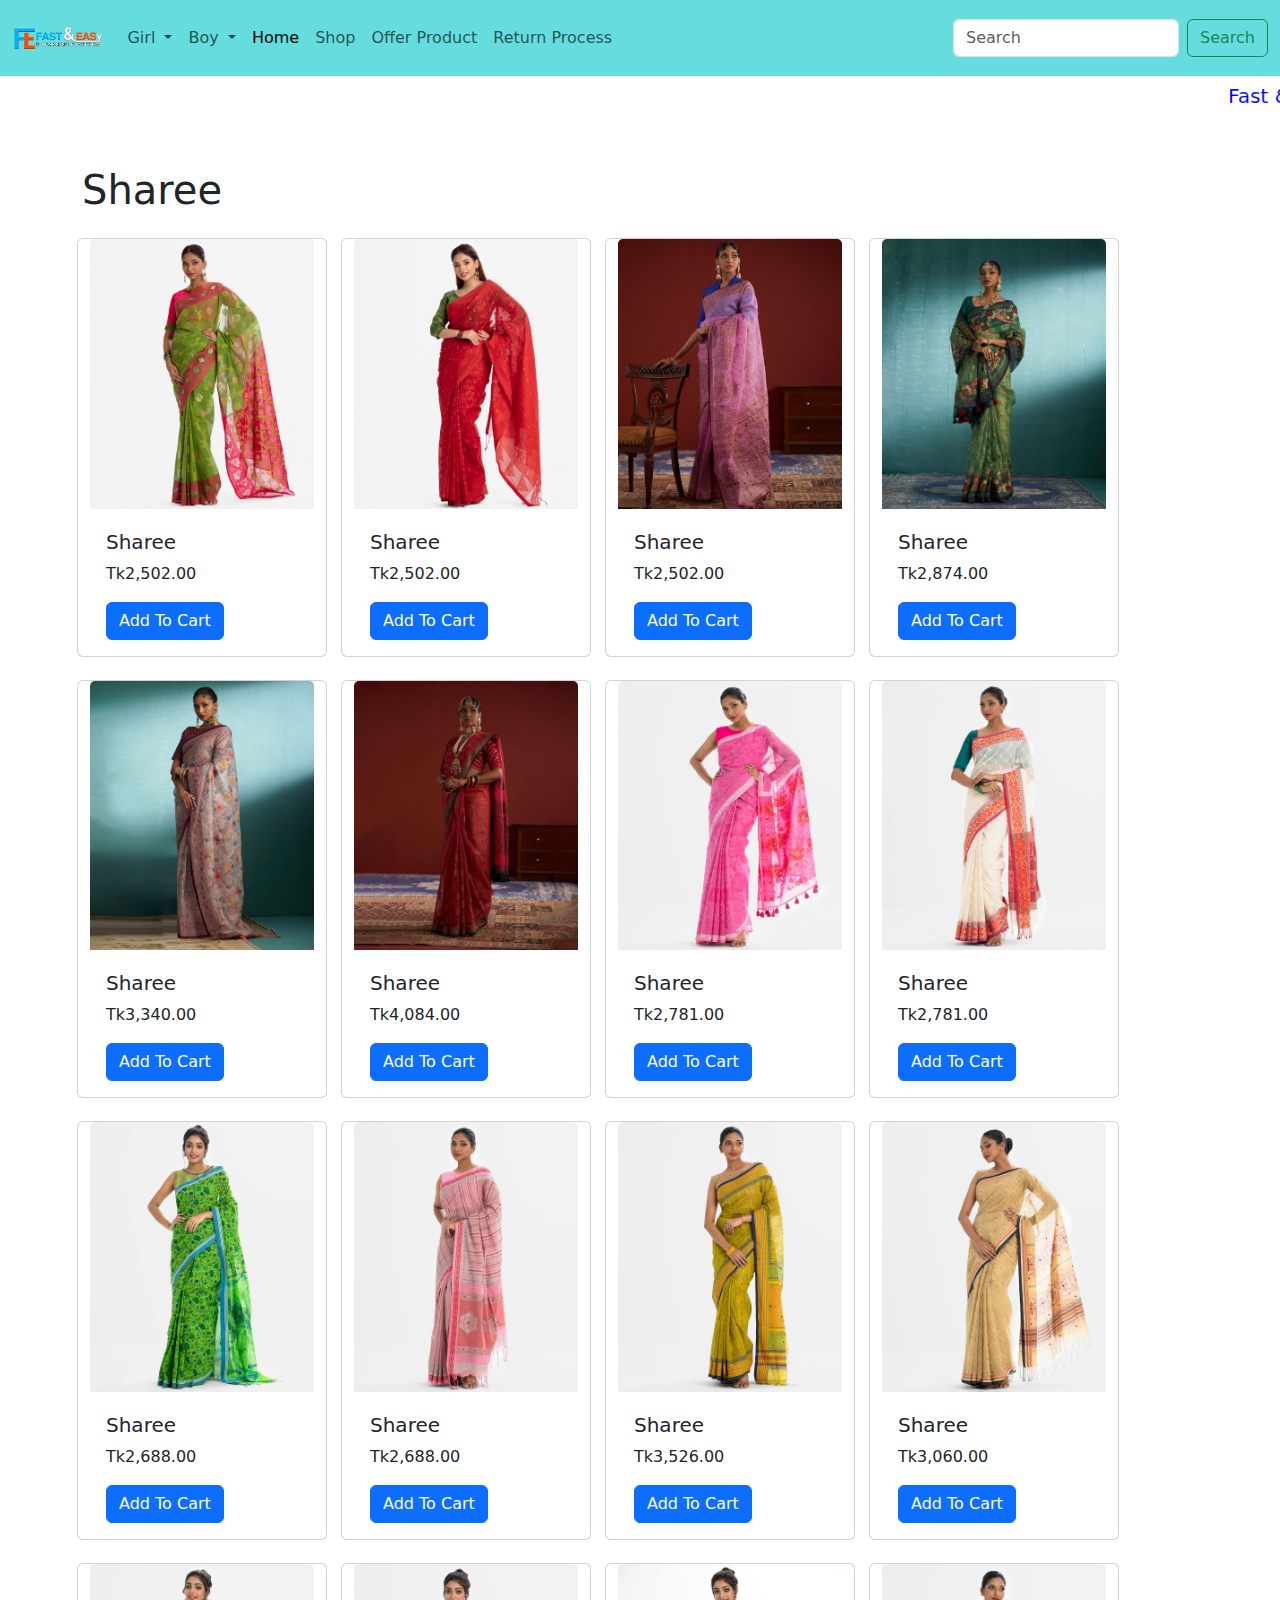
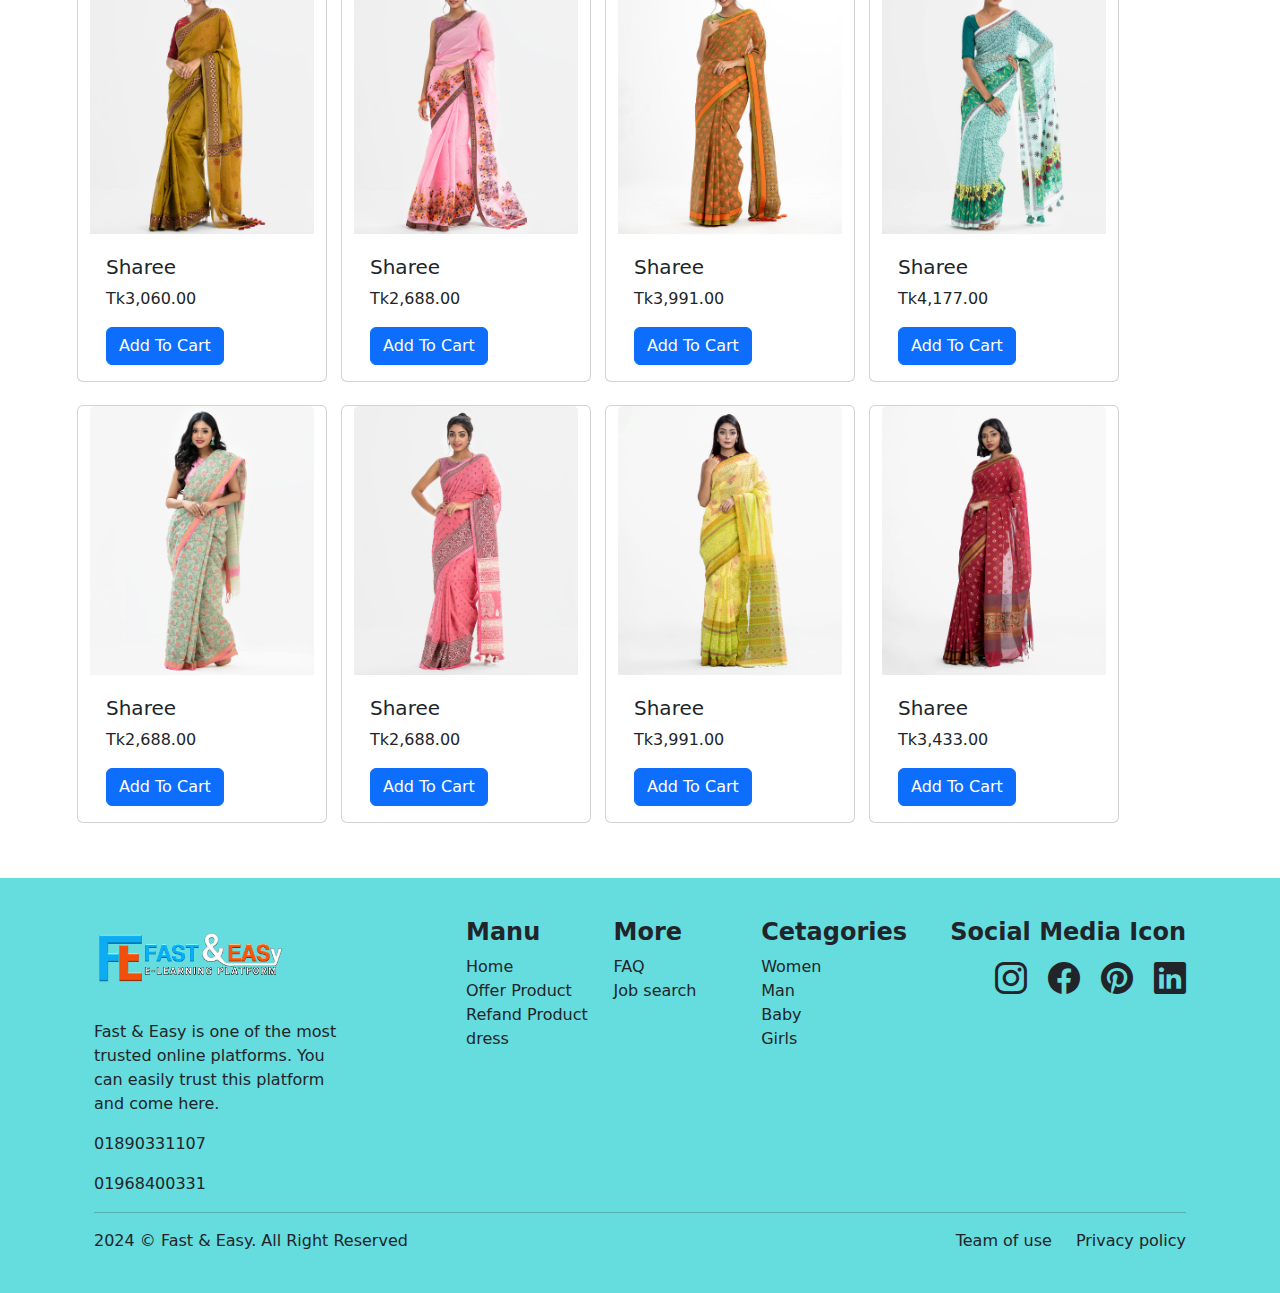
<file: sharee.html>
<!DOCTYPE html>
<html lang="en">
<head>
    <meta charset="UTF-8">
    <meta name="viewport" content="width=device-width, initial-scale=1.0">
    <title>fasteasy-Shop BD</title>
    <link rel="shortcut icon" href="Img/Logo.png" type="image/x-icon">
    <link rel="stylesheet" href="burqa.css">
    <link href="https://cdn.jsdelivr.net/npm/bootstrap@5.3.3/dist/css/bootstrap.min.css" rel="stylesheet" integrity="sha384-QWTKZyjpPEjISv5WaRU9OFeRpok6YctnYmDr5pNlyT2bRjXh0JMhjY6hW+ALEwIH" crossorigin="anonymous">
    <link rel="stylesheet" href="https://cdn.jsdelivr.net/npm/bootstrap-icons@1.11.3/font/bootstrap-icons.min.css">
</head>
<body>
    <nav class="navbar navbar-expand-lg Custom-Bg">
        <div class="container-fluid">
          <a class="navbar-brand" href="index.html"><img src="Img/Logo.png" height="50px" alt=""></a>
          <button class="navbar-toggler" type="button" data-bs-toggle="collapse" data-bs-target="#navbarSupportedContent" aria-controls="navbarSupportedContent" aria-expanded="false" aria-label="Toggle navigation">
            <span class="navbar-toggler-icon"></span>
          </button>
          <div class="collapse navbar-collapse" id="navbarSupportedContent">
            <ul class="navbar-nav me-auto mb-2 mb-lg-0">
              <li class="nav-item dropdown">
                <a class="nav-link dropdown-toggle" href="#" role="button" data-bs-toggle="dropdown" aria-expanded="false">
                  Girl
                </a>
                <ul class="dropdown-menu">
                  <li><a class="dropdown-item" href="burqa.html">Burqa</a></li>
                  <li><a class="dropdown-item" href="three.html">Three Pich</a></li>
                  <li><a class="dropdown-item" href="gown.html">Goun</a></li>
                  <li><a class="dropdown-item" href="towpiece.html">Tow Pich</a></li>
                  <li><a class="dropdown-item" href="sharee.html">Sharee</a></li>
                  <li><a class="dropdown-item" href="#">Baby Dress</a></li>
                  <li><a class="dropdown-item" href="#">Couple Dress</a></li>
                  <li><a class="dropdown-item" href="#">Combo Set</a></li>
                  <li><a class="dropdown-item" href="#">Lehenga</a></li>
                  <li><a class="dropdown-item" href="#">Hijab & Nikab</a></li>
                  <li><a class="dropdown-item" href="#">Winter Dress</a></li>
                  <!-- <li><hr class="dropdown-divider"></li> -->
                </ul>
              </li>
            <li class="nav-item dropdown">
                <a class="nav-link dropdown-toggle" href="#" role="button" data-bs-toggle="dropdown" aria-expanded="false">
                  Boy
                </a>
                <ul class="dropdown-menu">
                  <li><a class="dropdown-item" href="#">Shirt</a></li>
                  <li><a class="dropdown-item" href="#">T-Shirt</a></li>
                  <li><a class="dropdown-item" href="#">Pent</a></li>
                  <li><a class="dropdown-item" href="#">Payjama & Panjabi</a></li>
                  <li><a class="dropdown-item" href="#">Lungi</a></li>
                  <li><a class="dropdown-item" href="#">Baby Dress</a></li>
                  <li><a class="dropdown-item" href="#">Combo Set</a></li>
                  <li><a class="dropdown-item" href="#">Winter Dress</a></li>
                  <!-- <li><hr class="dropdown-divider"></li> -->
                </ul>
              </li>

              <li class="nav-item">
                <a class="nav-link active" aria-current="page" href="index.html">Home</a>
              </li>
              <li class="nav-item">
                <a class="nav-link" href="#">Shop</a>
              </li>
              <li class="nav-item">
                <a class="nav-link" href="#">Offer Product</a>
              </li>
              <li class="nav-item">
                <a class="nav-link" href="#">Return Process</a>
              </li>
            </ul>
            <form class="d-flex" role="search">
              <input class="form-control me-2" type="search" placeholder="Search" aria-label="Search">
              <button class="btn btn-outline-success" type="submit">Search</button>
            </form>
          </div>
        </div>
      </nav>
      <marquee behavior="" direction="" style="font-size: 20px; padding-top: 5px; color: blue;">Fast & Easy E-Learning Online Shop Bd</marquee>
      <section class="mt-5 container">
        <h1>Sharee</h1>
      <div class="row">
      <div class="card gap mt-3" style="width: 250px;">
        <img src="Img/Sharee/1.jpg" class="card-img-top" alt="...">
        <div class="card-body">
          <h5 class="card-title">Sharee</h5>
          <p class="card-text">Tk2,502.00</p>
          <a href="#" class="btn btn-primary">Add To Cart</a>
        </div>
      </div>
      <div class="card gap mt-3" style="width: 250px;">
        <img src="Img/Sharee/2.jpg"class="card-img-top" alt="...">
        <div class="card-body">
          <h5 class="card-title">Sharee</h5>
          <p class="card-text">Tk2,502.00</p>
          <a href="#" class="btn btn-primary">Add To Cart</a>
        </div>
      </div>
      <div class="card gap mt-3" style="width: 250px;">
        <img src="Img/Sharee/3.jpg" class="card-img-top" alt="...">
        <div class="card-body">
          <h5 class="card-title">Sharee</h5>
          <p class="card-text">Tk2,502.00</p>
          <a href="#" class="btn btn-primary">Add To Cart</a>
        </div>
      </div>
      <div class="card gap mt-3" style="width: 250px;">
        <img src="Img/Sharee/4.jpg" class="card-img-top" alt="...">
        <div class="card-body">
          <h5 class="card-title">Sharee</h5>
          <p class="card-text">Tk2,874.00</p>
          <a href="#" class="btn btn-primary">Add To Cart</a>
        </div>
      </div>
      <div class="card gap mt-3" style="width: 250px;">
        <img src="Img/Sharee/5.jpg" class="card-img-top" alt="...">
        <div class="card-body">
          <h5 class="card-title">Sharee</h5>
          <p class="card-text">Tk3,340.00</p>
          <a href="#" class="btn btn-primary">Add To Cart</a>
        </div>
      </div>
      <div class="card gap mt-3" style="width: 250px;">
        <img src="Img/Sharee/6.jpg" class="card-img-top" alt="...">
        <div class="card-body">
          <h5 class="card-title">Sharee</h5>
          <p class="card-text">Tk4,084.00</p>
          <a href="#" class="btn btn-primary">Add To Cart</a>
        </div>
      </div>
      <div class="card gap mt-3" style="width: 250px;">
        <img src="Img/Sharee/7.jpg" class="card-img-top" alt="...">
        <div class="card-body">
          <h5 class="card-title">Sharee</h5>
          <p class="card-text">Tk2,781.00</p>
          <a href="#" class="btn btn-primary">Add To Cart</a>
        </div>
      </div>
      <div class="card gap mt-3" style="width: 250px;">
        <img src="Img/Sharee/8.jpg" class="card-img-top" alt="...">
        <div class="card-body">
          <h5 class="card-title">Sharee</h5>
          <p class="card-text">Tk2,781.00</p>
          <a href="#" class="btn btn-primary">Add To Cart</a>
        </div>
      </div>
      <div class="card gap mt-3" style="width: 250px;">
        <img src="Img/Sharee/9.jpg" class="card-img-top" alt="...">
        <div class="card-body">
          <h5 class="card-title">Sharee</h5>
          <p class="card-text">Tk2,688.00</p>
          <a href="#" class="btn btn-primary">Add To Cart</a>
        </div>
      </div>
      <div class="card gap mt-3" style="width: 250px;">
        <img src="Img/Sharee/10.jpg" class="card-img-top" alt="...">
        <div class="card-body">
          <h5 class="card-title">Sharee</h5>
          <p class="card-text">Tk2,688.00</p>
          <a href="#" class="btn btn-primary">Add To Cart</a>
        </div>
      </div>
      <div class="card gap mt-3" style="width: 250px;">
        <img src="Img/Sharee/11.jpg" class="card-img-top" alt="...">
        <div class="card-body">
          <h5 class="card-title">Sharee</h5>
          <p class="card-text">Tk3,526.00</p>
          <a href="#" class="btn btn-primary">Add To Cart</a>
        </div>
      </div>
      <div class="card gap mt-3" style="width: 250px;">
        <img src="Img/Sharee/12.jpg" class="card-img-top" alt="...">
        <div class="card-body">
          <h5 class="card-title">Sharee</h5>
          <p class="card-text">Tk3,060.00</p>
          <a href="#" class="btn btn-primary">Add To Cart</a>
        </div>
      </div>
      <div class="card gap mt-3" style="width: 250px;">
        <img src="Img/Sharee/13.jpg" class="card-img-top" alt="...">
        <div class="card-body">
          <h5 class="card-title">Sharee</h5>
          <p class="card-text">Tk3,060.00</del></p>
          <a href="#" class="btn btn-primary">Add To Cart</a>
        </div>
      </div>
      <div class="card gap mt-3" style="width: 250px;">
        <img src="Img/Sharee/14.jpg" class="card-img-top" alt="...">
        <div class="card-body">
          <h5 class="card-title">Sharee</h5>
          <p class="card-text">Tk2,688.00</p>
          <a href="#" class="btn btn-primary">Add To Cart</a>
        </div>
      </div>
      <div class="card gap mt-3" style="width: 250px;">
        <img src="Img/Sharee/15.jpg" class="card-img-top" alt="...">
        <div class="card-body">
          <h5 class="card-title">Sharee</h5>
          <p class="card-text">Tk3,991.00</p>
          <a href="#" class="btn btn-primary">Add To Cart</a>
        </div>
      </div>
      <div class="card gap mt-3" style="width: 250px;">
        <img src="Img/Sharee/16.jpg" class="card-img-top" alt="...">
        <div class="card-body">
          <h5 class="card-title">Sharee</h5>
          <p class="card-text">Tk4,177.00</p>
          <a href="#" class="btn btn-primary">Add To Cart</a>
        </div>
      </div>
      <div class="card gap mt-3" style="width: 250px;">
        <img src="Img/Sharee/17.jpg" class="card-img-top" alt="...">
        <div class="card-body">
          <h5 class="card-title">Sharee</h5>
          <p class="card-text">Tk2,688.00</p>
          <a href="#" class="btn btn-primary">Add To Cart</a>
        </div>
      </div>
      <div class="card gap mt-3" style="width: 250px;">
        <img src="Img/Sharee/18.jpg" class="card-img-top" alt="...">
        <div class="card-body">
          <h5 class="card-title">Sharee</h5>
          <p class="card-text">Tk2,688.00</p>
          <a href="#" class="btn btn-primary">Add To Cart</a>
        </div>
      </div>
      <div class="card gap mt-3" style="width: 250px;">
        <img src="Img/Sharee/19.jpg" class="card-img-top" alt="...">
        <div class="card-body">
          <h5 class="card-title">Sharee</h5>
          <p class="card-text">Tk3,991.00</p>
          <a href="#" class="btn btn-primary">Add To Cart</a>
        </div>
      </div>
      <div class="card gap mt-3" style="width: 250px;">
        <img src="Img/Sharee/20.jpg" class="card-img-top" alt="...">
        <div class="card-body">
          <h5 class="card-title">Sharee</h5>
          <p class="card-text">Tk3,433.00</p>
          <a href="#" class="btn btn-primary">Add To Cart</a>
        </div>
      </div>
    </div>
  </section>
  <footer class=" text-dark py-4 mt-5" style="background-color: #65DCDD">
    <div class="container px-4">
      <div class="row">
        <div class="col-12 col-lg-4">
          <a href="index.html"><img src="Img/Logo.png"height="110px" width="190px" alt=""></a>
          <p class="font mt-2">Fast & Easy is one of the most <br> trusted online platforms. You <br> can easily trust this platform <br> and come here.</p>
          <p class="font">01890331107</p>
          <p class="mb-0 font">01968400331</p>
        </div>
        <div class="col">
          <h4 class="pt-3 fw-bold">Manu</h4>
          <ul class="list-unstyled font">
            <li><a href="index.html" class="text-decoration-none text-dark">Home</a></li>
            <li><a href="#" class="text-decoration-none text-dark">Offer Product</a></li>
            <li><a href="#" class="text-decoration-none text-dark">Refand Product</a></li>
            <li><a href="#" class="text-decoration-none text-dark">dress</a></li>
          </ul>
        </div>
        <div class="col">
          <h4 class="pt-3 fw-bold">More</h4>
          <ul class="list-unstyled font">
            <li><a href="#" class="text-decoration-none text-dark">FAQ</a></li>
            <li><a href="#" class="text-decoration-none text-dark">Job search</a></li>
          </ul>
        </div>
        <div class="col">
          <h4 class="pt-3 fw-bold">Cetagories</h4>
          <ul class="list-unstyled font">
            <li><a href="Indian.html" class="text-decoration-none text-dark">Women</a></li>
            <li><a href="tops.html" class="text-decoration-none text-dark">Man</a></li>
            <li><a href="#" class="text-decoration-none text-dark">Baby</a></li>
            <li><a href="#" class="text-decoration-none text-dark">Girls</a></li>
            
          </ul>
        </div>
        <div class="col-6 col-lg-3 text-lg-end">
          <h4 class="pt-3 fw-bold">Social Media Icon</h4>
          <div>
            <a href="#" class="text-decoration-none text-dark"><i class="bi bi-instagram fs-2 me-3"></i></a>
            <a href="#" class="text-decoration-none text-dark"><i class="bi bi-facebook fs-2 me-3"></i></a>
            <a href="#" class="text-decoration-none text-dark"><i class="bi bi-pinterest fs-2 me-3"></i></a>
            <a href="#" class="text-decoration-none text-dark"><i class="bi bi-linkedin fs-2"></i></a>
          </div>
        </div>
      </div>
      <hr>
      <div class="d-flex justify-content-between font">
        <p class="font">2024 © Fast & Easy. All Right Reserved</p>
        <div class="d-flex">
        <a href="#" class="text-decoration-none text-dark me-4">Team of use</a>
        <a href="#" class="text-decoration-none text-dark">Privacy policy</a>
      </div>
      </div>
    </div>
</footer>
    <script src="https://cdn.jsdelivr.net/npm/bootstrap@5.3.3/dist/js/bootstrap.bundle.min.js" integrity="sha384-YvpcrYf0tY3lHB60NNkmXc5s9fDVZLESaAA55NDzOxhy9GkcIdslK1eN7N6jIeHz" crossorigin="anonymous"></script>
</body>
</html>
</file>
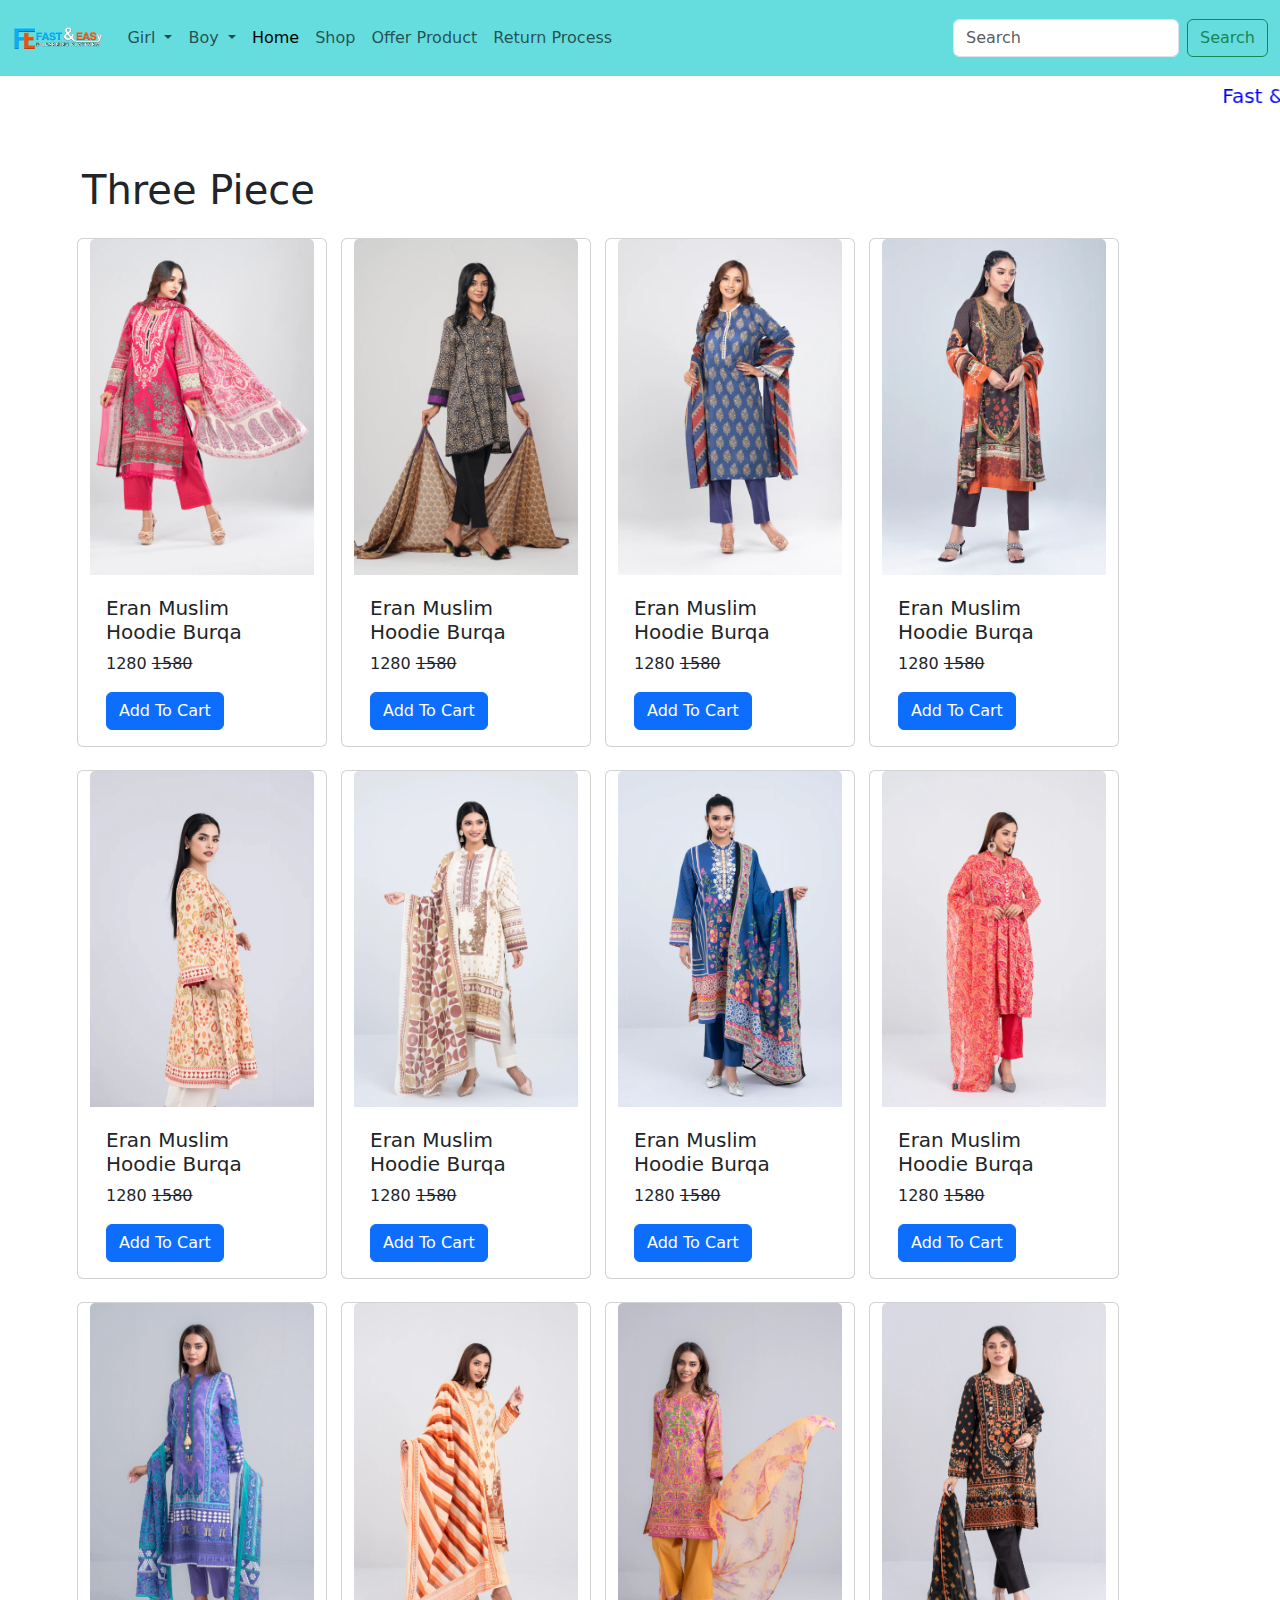
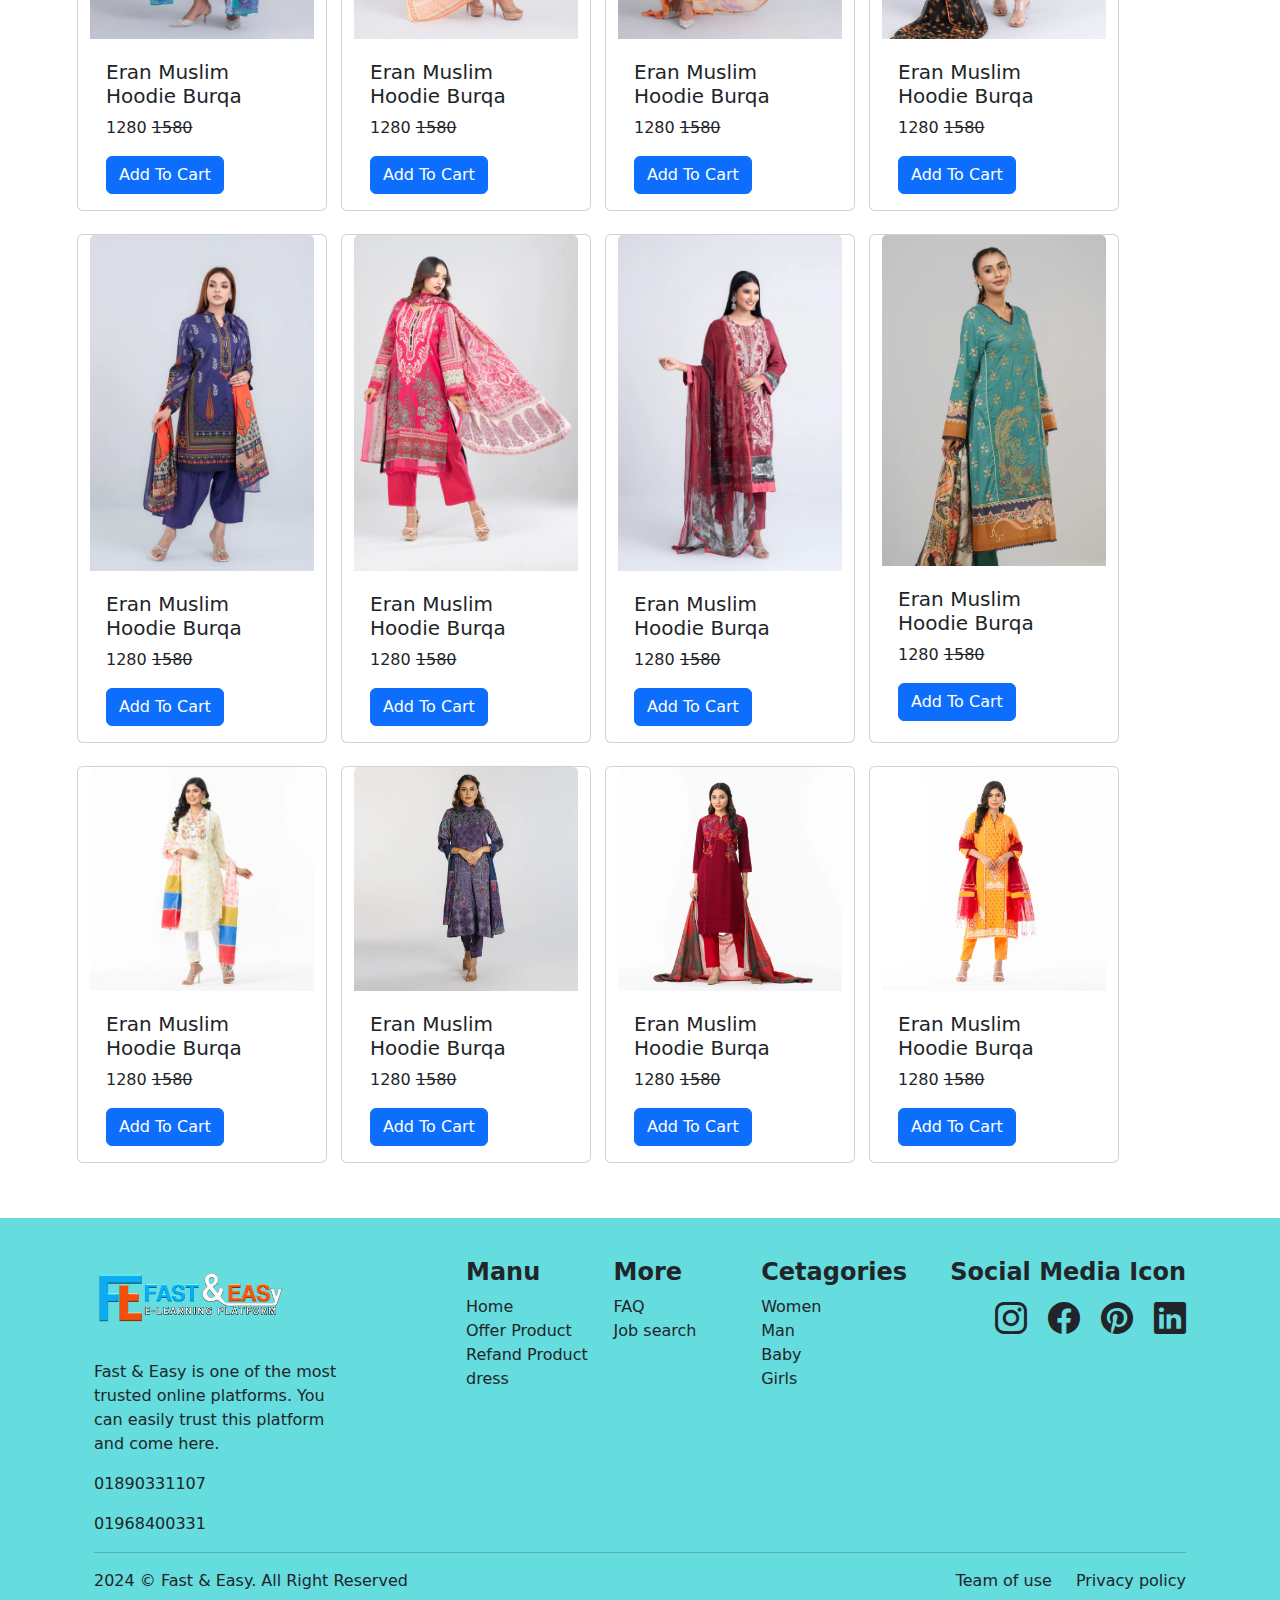
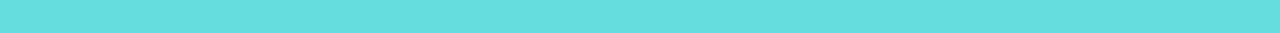
<file: three.html>
<!DOCTYPE html>
<html lang="en">
<head>
    <meta charset="UTF-8">
    <meta name="viewport" content="width=device-width, initial-scale=1.0">
    <title>fasteasy-Shop BD</title>
    <link rel="shortcut icon" href="Img/Logo.png" type="image/x-icon">
    <link rel="stylesheet" href="burqa.css">
    <link href="https://cdn.jsdelivr.net/npm/bootstrap@5.3.3/dist/css/bootstrap.min.css" rel="stylesheet" integrity="sha384-QWTKZyjpPEjISv5WaRU9OFeRpok6YctnYmDr5pNlyT2bRjXh0JMhjY6hW+ALEwIH" crossorigin="anonymous">
    <link rel="stylesheet" href="https://cdn.jsdelivr.net/npm/bootstrap-icons@1.11.3/font/bootstrap-icons.min.css">
</head>
<body>
    <nav class="navbar navbar-expand-lg Custom-Bg">
        <div class="container-fluid">
          <a class="navbar-brand" href="index.html"><img src="Img/Logo.png" height="50px" alt=""></a>
          <button class="navbar-toggler" type="button" data-bs-toggle="collapse" data-bs-target="#navbarSupportedContent" aria-controls="navbarSupportedContent" aria-expanded="false" aria-label="Toggle navigation">
            <span class="navbar-toggler-icon"></span>
          </button>
          <div class="collapse navbar-collapse" id="navbarSupportedContent">
            <ul class="navbar-nav me-auto mb-2 mb-lg-0">
              <li class="nav-item dropdown">
                <a class="nav-link dropdown-toggle" href="#" role="button" data-bs-toggle="dropdown" aria-expanded="false">
                  Girl
                </a>
                <ul class="dropdown-menu">
                  <li><a class="dropdown-item" href="burqa.html">Burqa</a></li>
                  <li><a class="dropdown-item" href="three.html">Three Pich</a></li>
                  <li><a class="dropdown-item" href="gown.html">Goun</a></li>
                  <li><a class="dropdown-item" href="towpiece.html">Tow Pich</a></li>
                  <li><a class="dropdown-item" href="sharee.html">Sharee</a></li>
                  <li><a class="dropdown-item" href="#">Baby Dress</a></li>
                  <li><a class="dropdown-item" href="#">Couple Dress</a></li>
                  <li><a class="dropdown-item" href="#">Combo Set</a></li>
                  <li><a class="dropdown-item" href="#">Lehenga</a></li>
                  <li><a class="dropdown-item" href="#">Hijab & Nikab</a></li>
                  <li><a class="dropdown-item" href="#">Winter Dress</a></li>
                  <!-- <li><hr class="dropdown-divider"></li> -->
                </ul>
              </li>
            <li class="nav-item dropdown">
                <a class="nav-link dropdown-toggle" href="#" role="button" data-bs-toggle="dropdown" aria-expanded="false">
                  Boy
                </a>
                <ul class="dropdown-menu">
                  <li><a class="dropdown-item" href="#">Shirt</a></li>
                  <li><a class="dropdown-item" href="#">T-Shirt</a></li>
                  <li><a class="dropdown-item" href="#">Pent</a></li>
                  <li><a class="dropdown-item" href="#">Payjama & Panjabi</a></li>
                  <li><a class="dropdown-item" href="#">Lungi</a></li>
                  <li><a class="dropdown-item" href="#">Baby Dress</a></li>
                  <li><a class="dropdown-item" href="#">Combo Set</a></li>
                  <li><a class="dropdown-item" href="#">Winter Dress</a></li>
                  <!-- <li><hr class="dropdown-divider"></li> -->
                </ul>
              </li>

              <li class="nav-item">
                <a class="nav-link active" aria-current="page" href="index.html">Home</a>
              </li>
              <li class="nav-item">
                <a class="nav-link" href="#">Shop</a>
              </li>
              <li class="nav-item">
                <a class="nav-link" href="#">Offer Product</a>
              </li>
              <li class="nav-item">
                <a class="nav-link" href="#">Return Process</a>
              </li>
            </ul>
            <form class="d-flex" role="search">
              <input class="form-control me-2" type="search" placeholder="Search" aria-label="Search">
              <button class="btn btn-outline-success" type="submit">Search</button>
            </form>
          </div>
        </div>
      </nav>
      <marquee behavior="" direction="" style="font-size: 20px; padding-top: 5px; color: blue;">Fast & Easy E-Learning Online Shop Bd</marquee>
      <section class="mt-5 container">
        <h1>Three Piece</h1>
      <div class="row">
      <div class="card gap mt-3" style="width: 250px;">
        <img src="Img/tree pic/14.webp" class="card-img-top" alt="...">
        <div class="card-body">
          <h5 class="card-title">Eran Muslim Hoodie Burqa</h5>
          <p class="card-text">1280 <del>1580</del></p>
          <a href="#" class="btn btn-primary">Add To Cart</a>
        </div>
      </div>
      <div class="card gap mt-3" style="width: 250px;">
        <img src="Img/tree pic/2.webp" class="card-img-top" alt="...">
        <div class="card-body">
          <h5 class="card-title">Eran Muslim Hoodie Burqa</h5>
          <p class="card-text">1280 <del>1580</del></p>
          <a href="#" class="btn btn-primary">Add To Cart</a>
        </div>
      </div>
      <div class="card gap mt-3" style="width: 250px;">
        <img src="Img/tree pic/3.webp" class="card-img-top" alt="...">
        <div class="card-body">
          <h5 class="card-title">Eran Muslim Hoodie Burqa</h5>
          <p class="card-text">1280 <del>1580</del></p>
          <a href="#" class="btn btn-primary">Add To Cart</a>
        </div>
      </div>
      <div class="card gap mt-3" style="width: 250px;">
        <img src="Img/tree pic/4.webp" class="card-img-top" alt="...">
        <div class="card-body">
          <h5 class="card-title">Eran Muslim Hoodie Burqa</h5>
          <p class="card-text">1280 <del>1580</del></p>
          <a href="#" class="btn btn-primary">Add To Cart</a>
        </div>
      </div>
      <div class="card gap mt-3" style="width: 250px;">
        <img src="Img/tree pic/5.webp" class="card-img-top" alt="...">
        <div class="card-body">
          <h5 class="card-title">Eran Muslim Hoodie Burqa</h5>
          <p class="card-text">1280 <del>1580</del></p>
          <a href="#" class="btn btn-primary">Add To Cart</a>
        </div>
      </div>
      <div class="card gap mt-3" style="width: 250px;">
        <img src="Img/tree pic/6.webp" class="card-img-top" alt="...">
        <div class="card-body">
          <h5 class="card-title">Eran Muslim Hoodie Burqa</h5>
          <p class="card-text">1280 <del>1580</del></p>
          <a href="#" class="btn btn-primary">Add To Cart</a>
        </div>
      </div>
      <div class="card gap mt-3" style="width: 250px;">
        <img src="Img/tree pic/7.webp" class="card-img-top" alt="...">
        <div class="card-body">
          <h5 class="card-title">Eran Muslim Hoodie Burqa</h5>
          <p class="card-text">1280 <del>1580</del></p>
          <a href="#" class="btn btn-primary">Add To Cart</a>
        </div>
      </div>
      <div class="card gap mt-3" style="width: 250px;">
        <img src="Img/tree pic/8.webp" class="card-img-top" alt="...">
        <div class="card-body">
          <h5 class="card-title">Eran Muslim Hoodie Burqa</h5>
          <p class="card-text">1280 <del>1580</del></p>
          <a href="#" class="btn btn-primary">Add To Cart</a>
        </div>
      </div>
      <div class="card gap mt-3" style="width: 250px;">
        <img src="Img/tree pic/9.webp" class="card-img-top" alt="...">
        <div class="card-body">
          <h5 class="card-title">Eran Muslim Hoodie Burqa</h5>
          <p class="card-text">1280 <del>1580</del></p>
          <a href="#" class="btn btn-primary">Add To Cart</a>
        </div>
      </div>
      <div class="card gap mt-3" style="width: 250px;">
        <img src="Img/tree pic/10.webp" class="card-img-top" alt="...">
        <div class="card-body">
          <h5 class="card-title">Eran Muslim Hoodie Burqa</h5>
          <p class="card-text">1280 <del>1580</del></p>
          <a href="#" class="btn btn-primary">Add To Cart</a>
        </div>
      </div>
      <div class="card gap mt-3" style="width: 250px;">
        <img src="Img/tree pic/11.webp" class="card-img-top" alt="...">
        <div class="card-body">
          <h5 class="card-title">Eran Muslim Hoodie Burqa</h5>
          <p class="card-text">1280 <del>1580</del></p>
          <a href="#" class="btn btn-primary">Add To Cart</a>
        </div>
      </div>
      <div class="card gap mt-3" style="width: 250px;">
        <img src="Img/tree pic/12.webp" class="card-img-top" alt="...">
        <div class="card-body">
          <h5 class="card-title">Eran Muslim Hoodie Burqa</h5>
          <p class="card-text">1280 <del>1580</del></p>
          <a href="#" class="btn btn-primary">Add To Cart</a>
        </div>
      </div>
      <div class="card gap mt-3" style="width: 250px;">
        <img src="Img/tree pic/13.webp" class="card-img-top" alt="...">
        <div class="card-body">
          <h5 class="card-title">Eran Muslim Hoodie Burqa</h5>
          <p class="card-text">1280 <del>1580</del></p>
          <a href="#" class="btn btn-primary">Add To Cart</a>
        </div>
      </div>
      <div class="card gap mt-3" style="width: 250px;">
        <img src="Img/tree pic/14.webp" class="card-img-top" alt="...">
        <div class="card-body">
          <h5 class="card-title">Eran Muslim Hoodie Burqa</h5>
          <p class="card-text">1280 <del>1580</del></p>
          <a href="#" class="btn btn-primary">Add To Cart</a>
        </div>
      </div>
      <div class="card gap mt-3" style="width: 250px;">
        <img src="Img/tree pic/15.webp" class="card-img-top" alt="...">
        <div class="card-body">
          <h5 class="card-title">Eran Muslim Hoodie Burqa</h5>
          <p class="card-text">1280 <del>1580</del></p>
          <a href="#" class="btn btn-primary">Add To Cart</a>
        </div>
      </div>
      <div class="card gap mt-3" style="width: 250px;">
        <img src="Img/tree pic/16.webp" class="card-img-top" alt="...">
        <div class="card-body">
          <h5 class="card-title">Eran Muslim Hoodie Burqa</h5>
          <p class="card-text">1280 <del>1580</del></p>
          <a href="#" class="btn btn-primary">Add To Cart</a>
        </div>
      </div>
      <div class="card gap mt-3" style="width: 250px;">
        <img src="Img/tree pic/17.webp" class="card-img-top" alt="...">
        <div class="card-body">
          <h5 class="card-title">Eran Muslim Hoodie Burqa</h5>
          <p class="card-text">1280 <del>1580</del></p>
          <a href="#" class="btn btn-primary">Add To Cart</a>
        </div>
      </div>
      <div class="card gap mt-3" style="width: 250px;">
        <img src="Img/tree pic/18.webp" class="card-img-top" alt="...">
        <div class="card-body">
          <h5 class="card-title">Eran Muslim Hoodie Burqa</h5>
          <p class="card-text">1280 <del>1580</del></p>
          <a href="#" class="btn btn-primary">Add To Cart</a>
        </div>
      </div>
      <div class="card gap mt-3" style="width: 250px;">
        <img src="Img/tree pic/19.webp" class="card-img-top" alt="...">
        <div class="card-body">
          <h5 class="card-title">Eran Muslim Hoodie Burqa</h5>
          <p class="card-text">1280 <del>1580</del></p>
          <a href="#" class="btn btn-primary">Add To Cart</a>
        </div>
      </div>
      <div class="card gap mt-3" style="width: 250px;">
        <img src="Img/tree pic/20.webp" class="card-img-top" alt="...">
        <div class="card-body">
          <h5 class="card-title">Eran Muslim Hoodie Burqa</h5>
          <p class="card-text">1280 <del>1580</del></p>
          <a href="#" class="btn btn-primary">Add To Cart</a>
        </div>
      </div>
    </div>
  </section>
  <footer class=" text-dark py-4 mt-5" style="background-color: #65DCDD">
    <div class="container px-4">
      <div class="row">
        <div class="col-12 col-lg-4">
          <a href="index.html"><img src="Img/Logo.png"height="110px" width="190px" alt=""></a>
          <p class="font mt-2">Fast & Easy is one of the most <br> trusted online platforms. You <br> can easily trust this platform <br> and come here.</p>
          <p class="font">01890331107</p>
          <p class="mb-0 font">01968400331</p>
        </div>
        <div class="col">
          <h4 class="pt-3 fw-bold">Manu</h4>
          <ul class="list-unstyled font">
            <li><a href="index.html" class="text-decoration-none text-dark">Home</a></li>
            <li><a href="#" class="text-decoration-none text-dark">Offer Product</a></li>
            <li><a href="#" class="text-decoration-none text-dark">Refand Product</a></li>
            <li><a href="#" class="text-decoration-none text-dark">dress</a></li>
          </ul>
        </div>
        <div class="col">
          <h4 class="pt-3 fw-bold">More</h4>
          <ul class="list-unstyled font">
            <li><a href="#" class="text-decoration-none text-dark">FAQ</a></li>
            <li><a href="#" class="text-decoration-none text-dark">Job search</a></li>
          </ul>
        </div>
        <div class="col">
          <h4 class="pt-3 fw-bold">Cetagories</h4>
          <ul class="list-unstyled font">
            <li><a href="Indian.html" class="text-decoration-none text-dark">Women</a></li>
            <li><a href="tops.html" class="text-decoration-none text-dark">Man</a></li>
            <li><a href="#" class="text-decoration-none text-dark">Baby</a></li>
            <li><a href="#" class="text-decoration-none text-dark">Girls</a></li>
            
          </ul>
        </div>
        <div class="col-6 col-lg-3 text-lg-end">
          <h4 class="pt-3 fw-bold">Social Media Icon</h4>
          <div>
            <a href="#" class="text-decoration-none text-dark"><i class="bi bi-instagram fs-2 me-3"></i></a>
            <a href="#" class="text-decoration-none text-dark"><i class="bi bi-facebook fs-2 me-3"></i></a>
            <a href="#" class="text-decoration-none text-dark"><i class="bi bi-pinterest fs-2 me-3"></i></a>
            <a href="#" class="text-decoration-none text-dark"><i class="bi bi-linkedin fs-2"></i></a>
          </div>
        </div>
      </div>
      <hr>
      <div class="d-flex justify-content-between font">
        <p class="font">2024 © Fast & Easy. All Right Reserved</p>
        <div class="d-flex">
        <a href="#" class="text-decoration-none text-dark me-4">Team of use</a>
        <a href="#" class="text-decoration-none text-dark">Privacy policy</a>
      </div>
      </div>
    </div>
</footer>
    <script src="https://cdn.jsdelivr.net/npm/bootstrap@5.3.3/dist/js/bootstrap.bundle.min.js" integrity="sha384-YvpcrYf0tY3lHB60NNkmXc5s9fDVZLESaAA55NDzOxhy9GkcIdslK1eN7N6jIeHz" crossorigin="anonymous"></script>
</body>
</html>
</file>
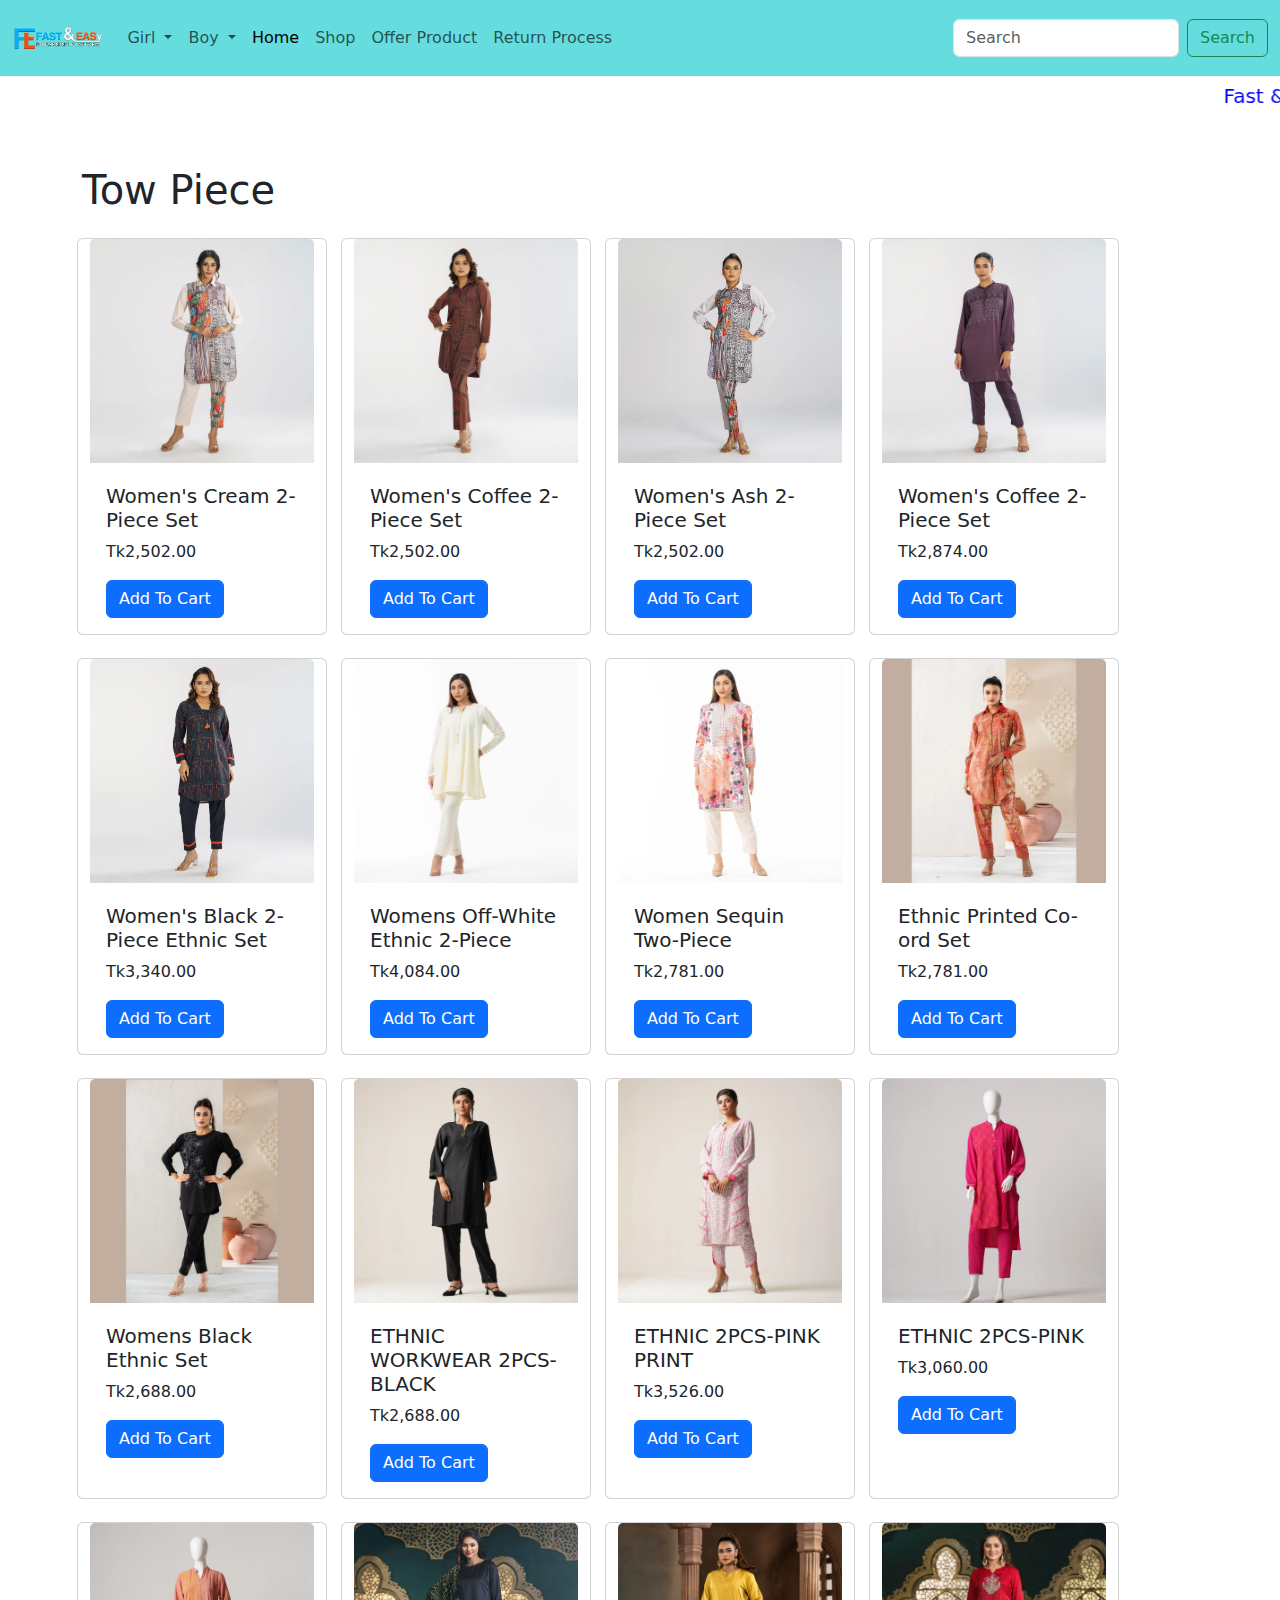
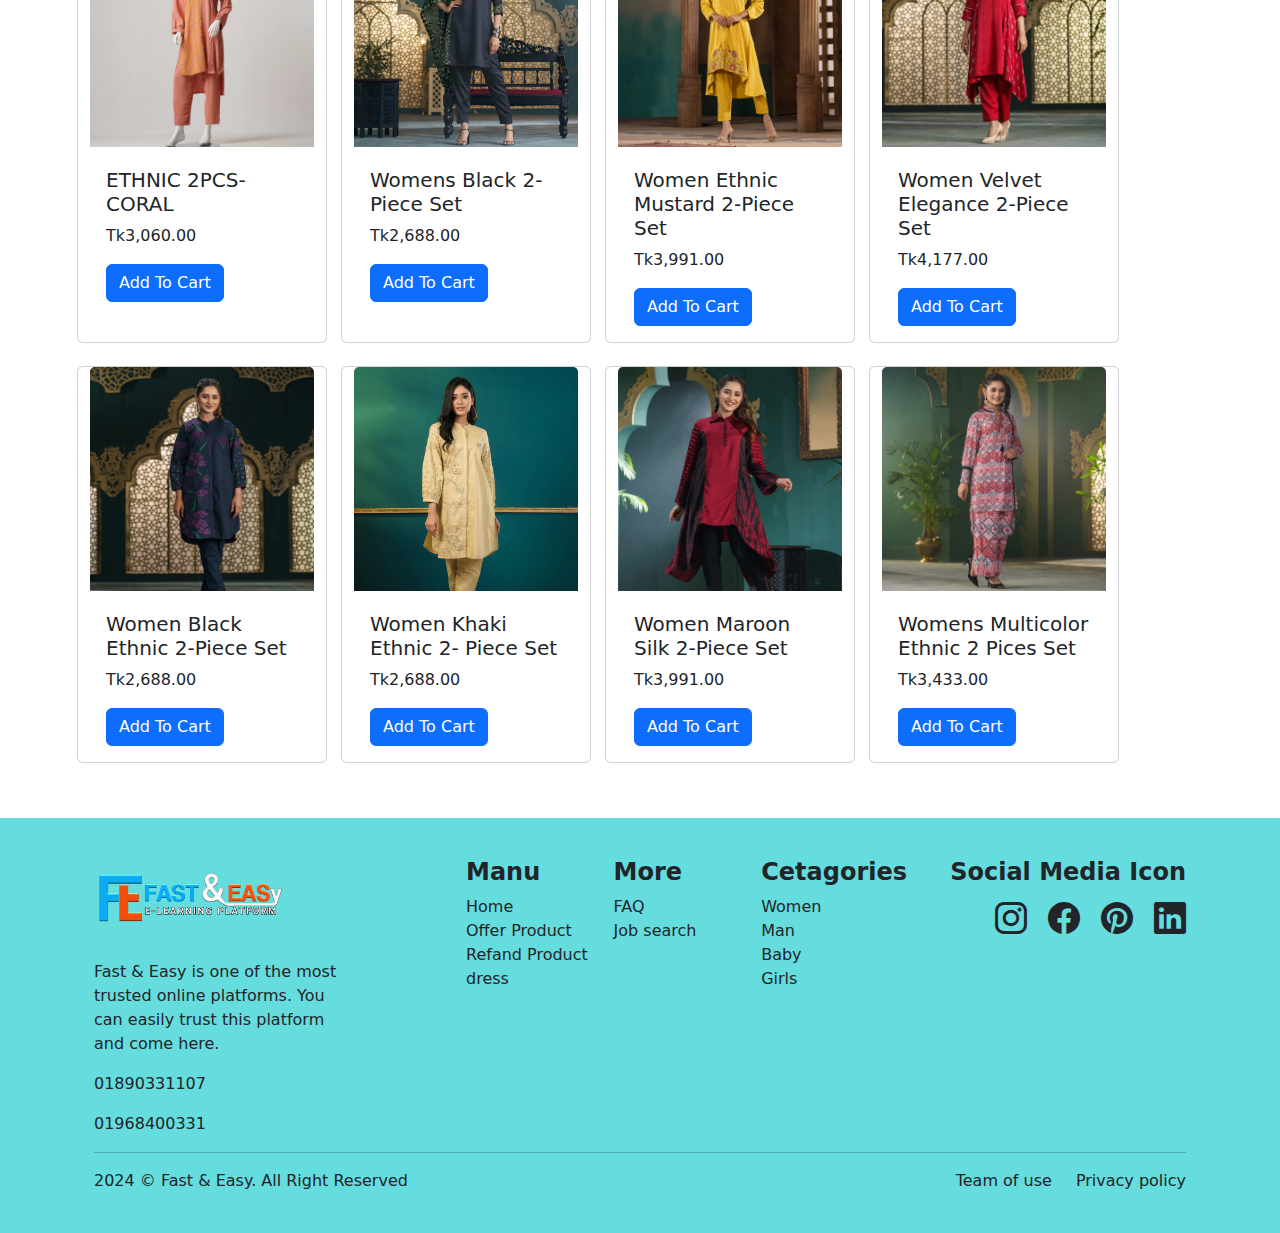
<file: towpiece.html>
<!DOCTYPE html>
<html lang="en">
<head>
    <meta charset="UTF-8">
    <meta name="viewport" content="width=device-width, initial-scale=1.0">
    <title>fasteasy-Shop BD</title>
    <link rel="shortcut icon" href="Img/Logo.png" type="image/x-icon">
    <link rel="stylesheet" href="burqa.css">
    <link href="https://cdn.jsdelivr.net/npm/bootstrap@5.3.3/dist/css/bootstrap.min.css" rel="stylesheet" integrity="sha384-QWTKZyjpPEjISv5WaRU9OFeRpok6YctnYmDr5pNlyT2bRjXh0JMhjY6hW+ALEwIH" crossorigin="anonymous">
    <link rel="stylesheet" href="https://cdn.jsdelivr.net/npm/bootstrap-icons@1.11.3/font/bootstrap-icons.min.css">
</head>
<body>
    <nav class="navbar navbar-expand-lg Custom-Bg">
        <div class="container-fluid">
          <a class="navbar-brand" href="index.html"><img src="Img/Logo.png" height="50px" alt=""></a>
          <button class="navbar-toggler" type="button" data-bs-toggle="collapse" data-bs-target="#navbarSupportedContent" aria-controls="navbarSupportedContent" aria-expanded="false" aria-label="Toggle navigation">
            <span class="navbar-toggler-icon"></span>
          </button>
          <div class="collapse navbar-collapse" id="navbarSupportedContent">
            <ul class="navbar-nav me-auto mb-2 mb-lg-0">
              <li class="nav-item dropdown">
                <a class="nav-link dropdown-toggle" href="#" role="button" data-bs-toggle="dropdown" aria-expanded="false">
                  Girl
                </a>
                <ul class="dropdown-menu">
                  <li><a class="dropdown-item" href="burqa.html">Burqa</a></li>
                  <li><a class="dropdown-item" href="three.html">Three Pich</a></li>
                  <li><a class="dropdown-item" href="gown.html">Goun</a></li>
                  <li><a class="dropdown-item" href="towpiece.html">Tow Pich</a></li>
                  <li><a class="dropdown-item" href="#">Sharee</a></li>
                  <li><a class="dropdown-item" href="#">Baby Dress</a></li>
                  <li><a class="dropdown-item" href="#">Couple Dress</a></li>
                  <li><a class="dropdown-item" href="#">Combo Set</a></li>
                  <li><a class="dropdown-item" href="#">Lehenga</a></li>
                  <li><a class="dropdown-item" href="#">Hijab & Nikab</a></li>
                  <li><a class="dropdown-item" href="#">Winter Dress</a></li>
                  <!-- <li><hr class="dropdown-divider"></li> -->
                </ul>
              </li>
            <li class="nav-item dropdown">
                <a class="nav-link dropdown-toggle" href="#" role="button" data-bs-toggle="dropdown" aria-expanded="false">
                  Boy
                </a>
                <ul class="dropdown-menu">
                  <li><a class="dropdown-item" href="#">Shirt</a></li>
                  <li><a class="dropdown-item" href="#">T-Shirt</a></li>
                  <li><a class="dropdown-item" href="#">Pent</a></li>
                  <li><a class="dropdown-item" href="#">Payjama & Panjabi</a></li>
                  <li><a class="dropdown-item" href="#">Lungi</a></li>
                  <li><a class="dropdown-item" href="#">Baby Dress</a></li>
                  <li><a class="dropdown-item" href="#">Combo Set</a></li>
                  <li><a class="dropdown-item" href="#">Winter Dress</a></li>
                  <!-- <li><hr class="dropdown-divider"></li> -->
                </ul>
              </li>

              <li class="nav-item">
                <a class="nav-link active" aria-current="page" href="index.html">Home</a>
              </li>
              <li class="nav-item">
                <a class="nav-link" href="#">Shop</a>
              </li>
              <li class="nav-item">
                <a class="nav-link" href="#">Offer Product</a>
              </li>
              <li class="nav-item">
                <a class="nav-link" href="#">Return Process</a>
              </li>
            </ul>
            <form class="d-flex" role="search">
              <input class="form-control me-2" type="search" placeholder="Search" aria-label="Search">
              <button class="btn btn-outline-success" type="submit">Search</button>
            </form>
          </div>
        </div>
      </nav>
      <marquee behavior="" direction="" style="font-size: 20px; padding-top: 5px; color: blue;">Fast & Easy E-Learning Online Shop Bd</marquee>
      <section class="mt-5 container">
        <h1>Tow Piece</h1>
      <div class="row">
      <div class="card gap mt-3" style="width: 250px;">
        <img src="Img/two pic/1.webp" class="card-img-top" alt="...">
        <div class="card-body">
          <h5 class="card-title">Women's Cream 2-Piece Set</h5>
          <p class="card-text">Tk2,502.00</p>
          <a href="#" class="btn btn-primary">Add To Cart</a>
        </div>
      </div>
      <div class="card gap mt-3" style="width: 250px;">
        <img src="Img/two pic/2.webp" class="card-img-top" alt="...">
        <div class="card-body">
          <h5 class="card-title">Women's Coffee 2-Piece Set</h5>
          <p class="card-text">Tk2,502.00</p>
          <a href="#" class="btn btn-primary">Add To Cart</a>
        </div>
      </div>
      <div class="card gap mt-3" style="width: 250px;">
        <img src="Img/two pic/3.webp" class="card-img-top" alt="...">
        <div class="card-body">
          <h5 class="card-title">Women's Ash 2-Piece Set</h5>
          <p class="card-text">Tk2,502.00</p>
          <a href="#" class="btn btn-primary">Add To Cart</a>
        </div>
      </div>
      <div class="card gap mt-3" style="width: 250px;">
        <img src="Img/two pic/4.webp" class="card-img-top" alt="...">
        <div class="card-body">
          <h5 class="card-title">Women's Coffee 2-Piece Set</h5>
          <p class="card-text">Tk2,874.00</p>
          <a href="#" class="btn btn-primary">Add To Cart</a>
        </div>
      </div>
      <div class="card gap mt-3" style="width: 250px;">
        <img src="Img/two pic/5.webp" class="card-img-top" alt="...">
        <div class="card-body">
          <h5 class="card-title">Women's Black 2-Piece Ethnic Set</h5>
          <p class="card-text">Tk3,340.00</p>
          <a href="#" class="btn btn-primary">Add To Cart</a>
        </div>
      </div>
      <div class="card gap mt-3" style="width: 250px;">
        <img src="Img/two pic/6.webp" class="card-img-top" alt="...">
        <div class="card-body">
          <h5 class="card-title">Womens Off-White Ethnic 2-Piece</h5>
          <p class="card-text">Tk4,084.00</p>
          <a href="#" class="btn btn-primary">Add To Cart</a>
        </div>
      </div>
      <div class="card gap mt-3" style="width: 250px;">
        <img src="Img/two pic/7.webp" class="card-img-top" alt="...">
        <div class="card-body">
          <h5 class="card-title">Women Sequin Two-Piece</h5>
          <p class="card-text">Tk2,781.00</p>
          <a href="#" class="btn btn-primary">Add To Cart</a>
        </div>
      </div>
      <div class="card gap mt-3" style="width: 250px;">
        <img src="Img/two pic/8.webp" class="card-img-top" alt="...">
        <div class="card-body">
          <h5 class="card-title">Ethnic Printed Co-ord Set</h5>
          <p class="card-text">Tk2,781.00</p>
          <a href="#" class="btn btn-primary">Add To Cart</a>
        </div>
      </div>
      <div class="card gap mt-3" style="width: 250px;">
        <img src="Img/two pic/9.webp" class="card-img-top" alt="...">
        <div class="card-body">
          <h5 class="card-title">Womens Black Ethnic Set</h5>
          <p class="card-text">Tk2,688.00</p>
          <a href="#" class="btn btn-primary">Add To Cart</a>
        </div>
      </div>
      <div class="card gap mt-3" style="width: 250px;">
        <img src="Img/two pic/10.webp" class="card-img-top" alt="...">
        <div class="card-body">
          <h5 class="card-title">ETHNIC WORKWEAR 2PCS-BLACK</h5>
          <p class="card-text">Tk2,688.00</p>
          <a href="#" class="btn btn-primary">Add To Cart</a>
        </div>
      </div>
      <div class="card gap mt-3" style="width: 250px;">
        <img src="Img/two pic/11.webp" class="card-img-top" alt="...">
        <div class="card-body">
          <h5 class="card-title">ETHNIC 2PCS-PINK PRINT</h5>
          <p class="card-text">Tk3,526.00</p>
          <a href="#" class="btn btn-primary">Add To Cart</a>
        </div>
      </div>
      <div class="card gap mt-3" style="width: 250px;">
        <img src="Img/two pic/12.webp" class="card-img-top" alt="...">
        <div class="card-body">
          <h5 class="card-title">ETHNIC 2PCS-PINK</h5>
          <p class="card-text">Tk3,060.00</p>
          <a href="#" class="btn btn-primary">Add To Cart</a>
        </div>
      </div>
      <div class="card gap mt-3" style="width: 250px;">
        <img src="Img/two pic/13.webp" class="card-img-top" alt="...">
        <div class="card-body">
          <h5 class="card-title">ETHNIC 2PCS-CORAL</h5>
          <p class="card-text">Tk3,060.00</del></p>
          <a href="#" class="btn btn-primary">Add To Cart</a>
        </div>
      </div>
      <div class="card gap mt-3" style="width: 250px;">
        <img src="Img/two pic/14.webp" class="card-img-top" alt="...">
        <div class="card-body">
          <h5 class="card-title">Womens Black 2-Piece Set</h5>
          <p class="card-text">Tk2,688.00</p>
          <a href="#" class="btn btn-primary">Add To Cart</a>
        </div>
      </div>
      <div class="card gap mt-3" style="width: 250px;">
        <img src="Img/two pic/15.webp" class="card-img-top" alt="...">
        <div class="card-body">
          <h5 class="card-title">Women Ethnic Mustard 2-Piece Set</h5>
          <p class="card-text">Tk3,991.00</p>
          <a href="#" class="btn btn-primary">Add To Cart</a>
        </div>
      </div>
      <div class="card gap mt-3" style="width: 250px;">
        <img src="Img/two pic/16.webp" class="card-img-top" alt="...">
        <div class="card-body">
          <h5 class="card-title">Women Velvet Elegance 2-Piece Set</h5>
          <p class="card-text">Tk4,177.00</p>
          <a href="#" class="btn btn-primary">Add To Cart</a>
        </div>
      </div>
      <div class="card gap mt-3" style="width: 250px;">
        <img src="Img/two pic/17.webp" class="card-img-top" alt="...">
        <div class="card-body">
          <h5 class="card-title">Women Black Ethnic 2-Piece Set</h5>
          <p class="card-text">Tk2,688.00</p>
          <a href="#" class="btn btn-primary">Add To Cart</a>
        </div>
      </div>
      <div class="card gap mt-3" style="width: 250px;">
        <img src="Img/two pic/18.webp" class="card-img-top" alt="...">
        <div class="card-body">
          <h5 class="card-title">Women Khaki Ethnic 2- Piece Set</h5>
          <p class="card-text">Tk2,688.00</p>
          <a href="#" class="btn btn-primary">Add To Cart</a>
        </div>
      </div>
      <div class="card gap mt-3" style="width: 250px;">
        <img src="Img/two pic/19.webp" class="card-img-top" alt="...">
        <div class="card-body">
          <h5 class="card-title">Women Maroon Silk 2-Piece Set</h5>
          <p class="card-text">Tk3,991.00</p>
          <a href="#" class="btn btn-primary">Add To Cart</a>
        </div>
      </div>
      <div class="card gap mt-3" style="width: 250px;">
        <img src="Img/two pic/20.webp" class="card-img-top" alt="...">
        <div class="card-body">
          <h5 class="card-title">Womens Multicolor Ethnic 2 Pices Set</h5>
          <p class="card-text">Tk3,433.00</p>
          <a href="#" class="btn btn-primary">Add To Cart</a>
        </div>
      </div>
    </div>
  </section>
  <footer class=" text-dark py-4 mt-5" style="background-color: #65DCDD">
    <div class="container px-4">
      <div class="row">
        <div class="col-12 col-lg-4">
          <a href="index.html"><img src="Img/Logo.png"height="110px" width="190px" alt=""></a>
          <p class="font mt-2">Fast & Easy is one of the most <br> trusted online platforms. You <br> can easily trust this platform <br> and come here.</p>
          <p class="font">01890331107</p>
          <p class="mb-0 font">01968400331</p>
        </div>
        <div class="col">
          <h4 class="pt-3 fw-bold">Manu</h4>
          <ul class="list-unstyled font">
            <li><a href="index.html" class="text-decoration-none text-dark">Home</a></li>
            <li><a href="#" class="text-decoration-none text-dark">Offer Product</a></li>
            <li><a href="#" class="text-decoration-none text-dark">Refand Product</a></li>
            <li><a href="#" class="text-decoration-none text-dark">dress</a></li>
          </ul>
        </div>
        <div class="col">
          <h4 class="pt-3 fw-bold">More</h4>
          <ul class="list-unstyled font">
            <li><a href="#" class="text-decoration-none text-dark">FAQ</a></li>
            <li><a href="#" class="text-decoration-none text-dark">Job search</a></li>
          </ul>
        </div>
        <div class="col">
          <h4 class="pt-3 fw-bold">Cetagories</h4>
          <ul class="list-unstyled font">
            <li><a href="Indian.html" class="text-decoration-none text-dark">Women</a></li>
            <li><a href="tops.html" class="text-decoration-none text-dark">Man</a></li>
            <li><a href="#" class="text-decoration-none text-dark">Baby</a></li>
            <li><a href="#" class="text-decoration-none text-dark">Girls</a></li>
            
          </ul>
        </div>
        <div class="col-6 col-lg-3 text-lg-end">
          <h4 class="pt-3 fw-bold">Social Media Icon</h4>
          <div>
            <a href="#" class="text-decoration-none text-dark"><i class="bi bi-instagram fs-2 me-3"></i></a>
            <a href="#" class="text-decoration-none text-dark"><i class="bi bi-facebook fs-2 me-3"></i></a>
            <a href="#" class="text-decoration-none text-dark"><i class="bi bi-pinterest fs-2 me-3"></i></a>
            <a href="#" class="text-decoration-none text-dark"><i class="bi bi-linkedin fs-2"></i></a>
          </div>
        </div>
      </div>
      <hr>
      <div class="d-flex justify-content-between font">
        <p class="font">2024 © Fast & Easy. All Right Reserved</p>
        <div class="d-flex">
        <a href="#" class="text-decoration-none text-dark me-4">Team of use</a>
        <a href="#" class="text-decoration-none text-dark">Privacy policy</a>
      </div>
      </div>
    </div>
</footer>
    <script src="https://cdn.jsdelivr.net/npm/bootstrap@5.3.3/dist/js/bootstrap.bundle.min.js" integrity="sha384-YvpcrYf0tY3lHB60NNkmXc5s9fDVZLESaAA55NDzOxhy9GkcIdslK1eN7N6jIeHz" crossorigin="anonymous"></script>
</body>
</html>
</file>
<file: style.css>
* {
    margin: 0;
    padding: 0;
    box-sizing: border-box;
}
.Custom-Bg {
    background-color: #65dcdd;
}
.gap {
    margin: 7px;
}
.custom-c {
    margin-top: 68px;
}
.Custom-A {
    margin-top: 65px;
}
.Custom-B {
    margin-top: 120px;
}
.custom-D {
    margin-top: 48px;
}
.custom-E {
    margin-top: 70px;
}
.custom-F {
    margin-top: 105px;
}

.button{
    margin-left: 50px;
    background-color: #65DCDD !important ;
}

.custom-m {
    width: 250px !important;
    margin: 5px !important;
}

* Responsive */
/* carosel */

@media screen and (max-width: 989px) {
    .carosel {
        height: 400px;
    }
}

@media screen and (max-width: 768px) {
    .carosel {
        height: 300px;
    } 
}

@media screen and (max-width: 420px) {
    .carosel {
        height: 200px;
    } 
}
/* card responsive */

@media screen and (max-width: 1200px) {
    .custom-m {
        width: 275px !important;
    } 
}

@media screen and (max-width: 1199px) {
    .custom-m {
        width: 229px !important;
    } 
}

@media screen and (max-width: 769px) {
    .custom-m {
        width: 215px !important;
    } 
}

@media screen and (max-width: 767px) {
    .custom-m {
        width: 250px !important;
    } 
}
@media screen and (max-width: 630px) {
    .custom-m {
        width: 260px !important;
    } 
}

@media screen and (max-width: 575px){
    .custom-m{
      width: 265px !important;
       margin: 10px !important;
    }
}

@media screen and (max-width: 569px){
    .custom-m{
      width: 262px !important;
       margin: 3px;
    }
}

@media screen and (max-width: 563px){
    .custom-m{
      width: 260px !important;
       margin: 3px;
    }
}

@media screen and (max-width: 559px){
    .custom-m{
      width: 257px !important;
       margin: 3px;
    }
}
@media screen and (max-width: 553px){
    .custom-m{
      width: 255px !important;
       margin: 3px;
    }
}

@media screen and (max-width: 549px){
    .custom-m{
      width: 252px !important;
       margin: 3px;
    }
}

@media screen and (max-width: 543px){
    .custom-m{
      width: 250px !important;
       margin: 3px;
    }
}

@media screen and (max-width: 539px){
    .custom-m{
      width: 246px !important;
       margin: 3px;
    }
}

@media screen and (max-width: 531px){
    .custom-m{
      width: 243px !important;
       margin: 3px;
    }
}

@media screen and (max-width: 525px){
    .custom-m{
      width: 238px !important;
       margin: 3px;
    }
}

@media screen and (max-width: 519px) {
    .custom-m {
        width: 235px !important;
        margin-left: 10px !important;
    } 
}

@media screen and (max-width: 509px) {
    .custom-m {
        width: 228px !important;
        margin-left: 15px !important;
    } 
}

@media screen and (max-width: 505px) {
    .custom-m {
        width: 220px !important;
        margin-left: 20px !important;
    } 
}

@media screen and (max-width: 499px) {
    .custom-m {
        width: 218px !important;
        margin-left: 15px !important;
    } 
}

@media screen and (max-width: 485px) {
    .custom-m {
        width: 210px !important;
        margin-left: 20px !important;
    } 
}

@media screen and (max-width: 479px) {
    .custom-m {
        width: 205px !important;
        margin-left: 20px !important;
    } 
}

@media screen and (max-width: 469px) {
    .custom-m {
        width: 199px !important;
        margin-left: 20px !important;
    } 
}
@media screen and (max-width: 457px) {
    .custom-m {
        width: 193px !important;
        margin-left: 20px !important;
    } 
}
@media screen and (max-width: 445px) {
    .custom-m {
        width: 189px !important;
        margin-left: 20px !important;
    } 
}
@media screen and (max-width: 437px) {
    .custom-m {
        width: 184px !important;
        margin-left: 20px !important;
    } 
}
@media screen and (max-width: 427px) {
    .custom-m {
        width: 179px !important;
        margin-left: 20px !important;
    } 
}

@media screen and (max-width: 417px){
    .custom-m{
      width: 187px !important;
       margin: 9px !important;
    }
}

@media screen and (max-width: 409px){
    .custom-m{
      width: 182px !important;
       margin: 9px !important;
    }
}

@media screen and (max-width: 399px){
    .custom-m{
      width: 178px !important;
       margin: 9px !important;
    }
}

@media screen and (max-width: 391px){
    .custom-m{
      width: 174px !important;
       margin: 9px !important;
    }
}


@media screen and (max-width: 383px){
    .custom-m{
      width: 170px !important;
       margin: 9px !important;
    }
}

@media screen and (max-width: 375px){
    .custom-m{
      width: 166px !important;
       margin: 9px !important;
    }
}


@media screen and (max-width: 367px){
    .custom-m{
      width: 162px !important;
       margin: 9px !important;
    }
}

@media screen and (max-width: 365px) {
    .custom-m {
        width: 321px !important;
        margin-left: 20px !important;
    } 
}

@media screen and (max-width: 350px) {
    .custom-m {
        width: 310px !important;
        margin-left: 20px !important;
    } 
}
@media screen and (max-width: 345px) {
    .custom-m {
        width: 300px !important;
        margin-left: 20px !important;
    } 
}

@media screen and (max-width: 335px) {
    .custom-m {
        width: 292px !important;
        margin-left: 20px !important;
    } 
}
@media screen and (max-width: 325px) {
    .custom-m {
        width: 283px !important;
        margin-left: 20px !important;
    } 
}
@media screen and (max-width: 315px) {
    .custom-m {
        width: 270px !important;
        margin-left: 20px !important;
    } 
}


/* Letter Responsive */

@media screen and (max-width: 1198px) {
    .castom-font {
        font-size: 15px !important;
    } 
}

@media screen and (max-width: 365px) {
    .castom-font {
        font-size: 25px !important;
    } 
}

/* button responsive */

@media screen and (max-width: 767px) {
    .button {
        font-size: 15px !important;
    } 
}

@media screen and (max-width: 460px) {
    .button {
        margin-left: 20px;
    } 
}

@media screen and (max-width: 430px) {
    .button {
        font-size: 13px !important;
    } 
}
@media screen and (max-width: 445px) {
    .button {
        font-size: 11px !important;
    } 
}
@media screen and (max-width: 410px) {
    .button {
        font-size: 11px !important;
    } 
}

@media screen and (max-width: 400px) {
    .button {
        font-size: 9px !important;
    } 
}

@media screen and (max-width: 380px) {
    .button {
        font-size: 8px !important;
    } 
}
@media screen and (max-width: 365px) {
    .button {
        font-size: 20px !important;
        margin-left: 55px !important;
    } 
}
@media screen and (max-width: 315px) {
    .button {
        font-size: 20px !important;
        margin-left: 35px !important;
    } 
}
</file>
<file: burqa.css>
* {
    margin: 0;
    padding: 0;
    box-sizing: border-box;
}
.Custom-Bg {
    background-color: #65dcdd;
}
.gap {
    margin: 7px;
}
.card-body {
    margin-top: 5px;
}
</file>
